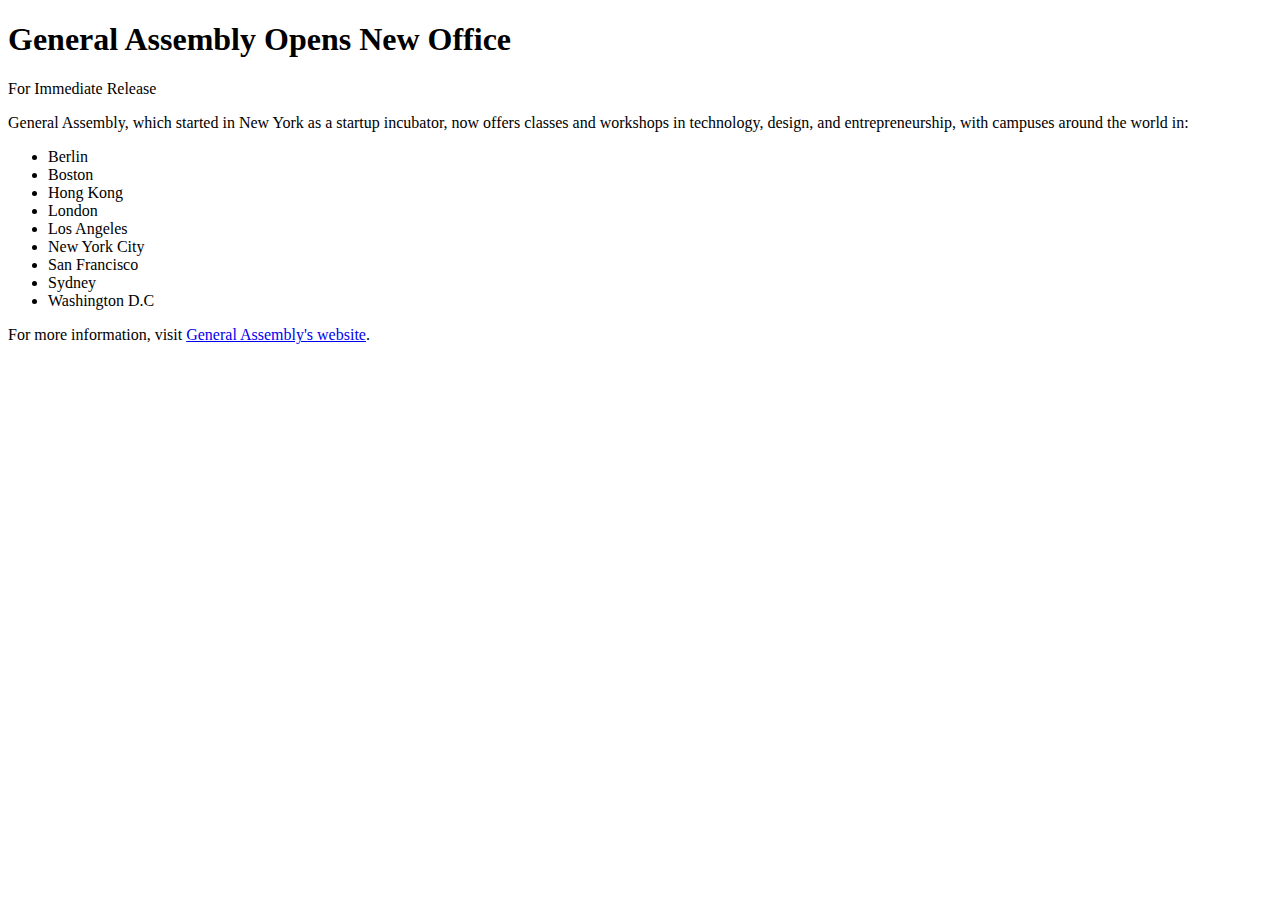
<file: week01/press_release/index.html>
<!DOCTYPE html>
<html lang="en">
<head>
  <meta charset="UTF-8">
  <title>General Assembly Opens New Office</title>
  <style>
  /* 1) Give <body> a grey background */

  /* 2) <h2> should have a black background, white text*/

  /* 3) <p> should have red text, size 14px font, and be underlined */

  /* 4) <li> should have the helvetica font */

  /* 5) <a> should be pink and not underlined */

  /* Bonus 1 - display the <li> without the bullets */

  /* Bonus 2 - display the <li> elements horizontally! */

  </style>
</head>
<body>

  <h1>General Assembly Opens New Office</h1>

  <p>For Immediate Release</p>

  <p>General Assembly, which started in New York as a startup incubator, now offers classes and workshops in technology, design, and entrepreneurship, with campuses around the world in:</p>

  <ul>
      <li>Berlin</li>
      <li>Boston</li>
      <li>Hong Kong</li>
      <li>London</li>
      <li>Los Angeles</li>
      <li>New York City</li>
      <li>San Francisco</li>
      <li>Sydney</li>
      <li>Washington D.C</li>
  </ul>

  <p>For more information, visit <a href="https://generalassemb.ly/">General Assembly's website</a>.</p>


</body>
</html>
</file>
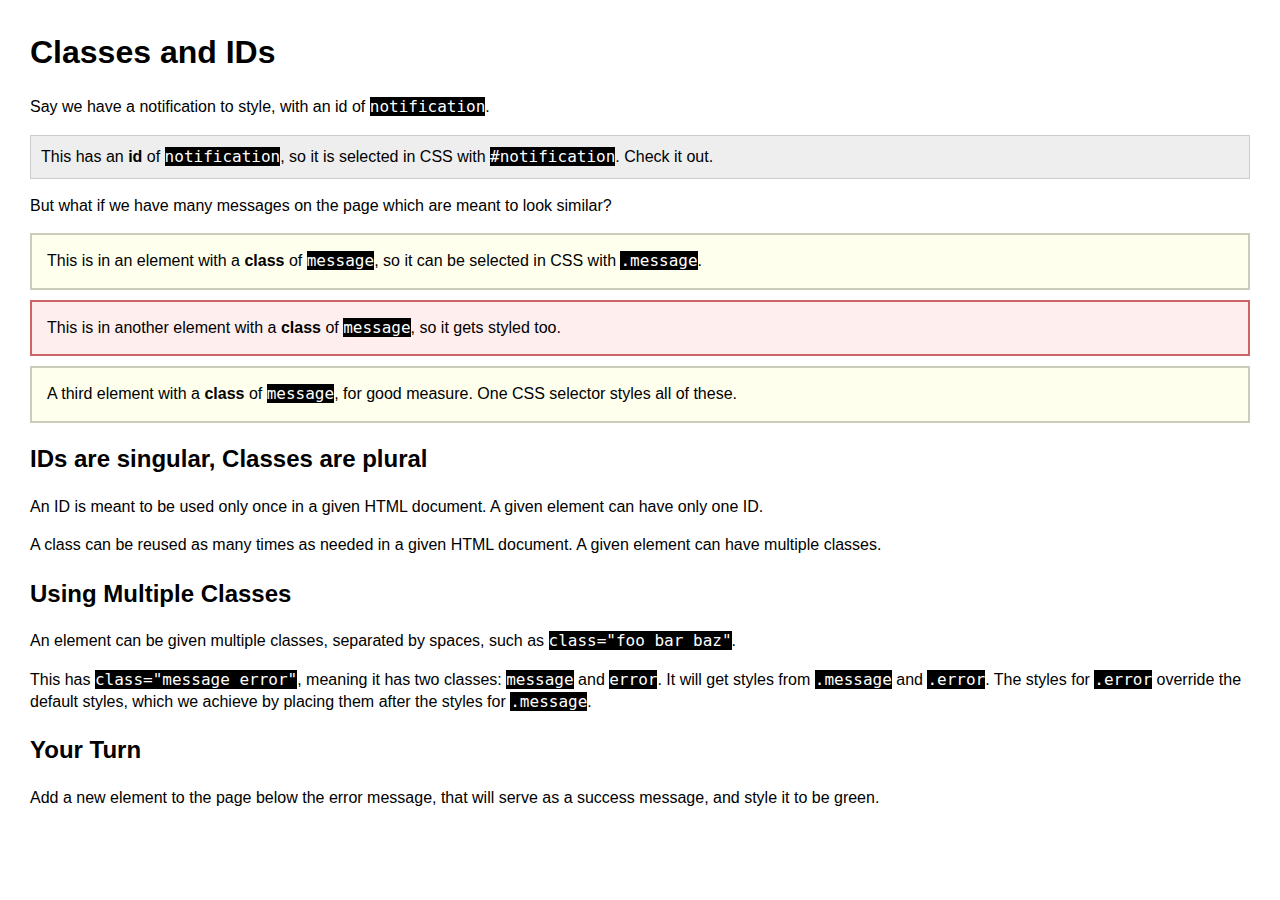
<file: week02/error_message/index.html>
<!DOCTYPE html>
<html>

<head>

  <meta charset="UTF-8">

  <title>Error Message</title>

    <link rel="stylesheet" href="css/style.css" media="screen" type="text/css" />

</head>

<body>

  <h1>Classes and IDs</h1>

<p>Say we have a notification to style, with an id of <code>notification</code>.<p>

<div id="notification">
  This has an <strong>id</strong> of <code>notification</code>, so it is selected in CSS with <code>#notification</code>. Check it out.
</div>

<p>But what if we have many messages on the page which are meant to look similar?</p>

<div class="message">
  This is in an element with a <strong>class</strong> of <code>message</code>, so it can be selected in CSS with <code>.message</code>.
</div>

<div class="message error">
  This is in another element with a <strong>class</strong> of <code>message</code>, so it gets styled too.
</div>

<div class="message">
  A third element with a <strong>class</strong> of <code>message</code>, for good measure. One CSS selector styles all of these.
</div>

<h2>IDs are singular, Classes are plural</h2>

<p>An ID is meant to be used only once in a given HTML document. A given element can have only one ID.</p>

<p>A class can be reused as many times as needed in a given HTML document. A given element can have multiple classes.</p>

<h2>Using Multiple Classes</h2>

<p>An element can be given multiple classes, separated by spaces, such as <code>class="foo bar baz"</code>.</p>

<div>
  This has <code>class="message error"</code>, meaning it has two classes: <code>message</code> and <code>error</code>. It will get styles from <code>.message</code> and <code>.error</code>. The styles for <code>.error</code> override the default styles, which we achieve by placing them after the styles for <code>.message</code>.
</div>

<h2>Your Turn</h2>

<p>Add a new element to the page below the error message, that will serve as a success message, and style it to be green.</p>

</body>

</html>
</file>
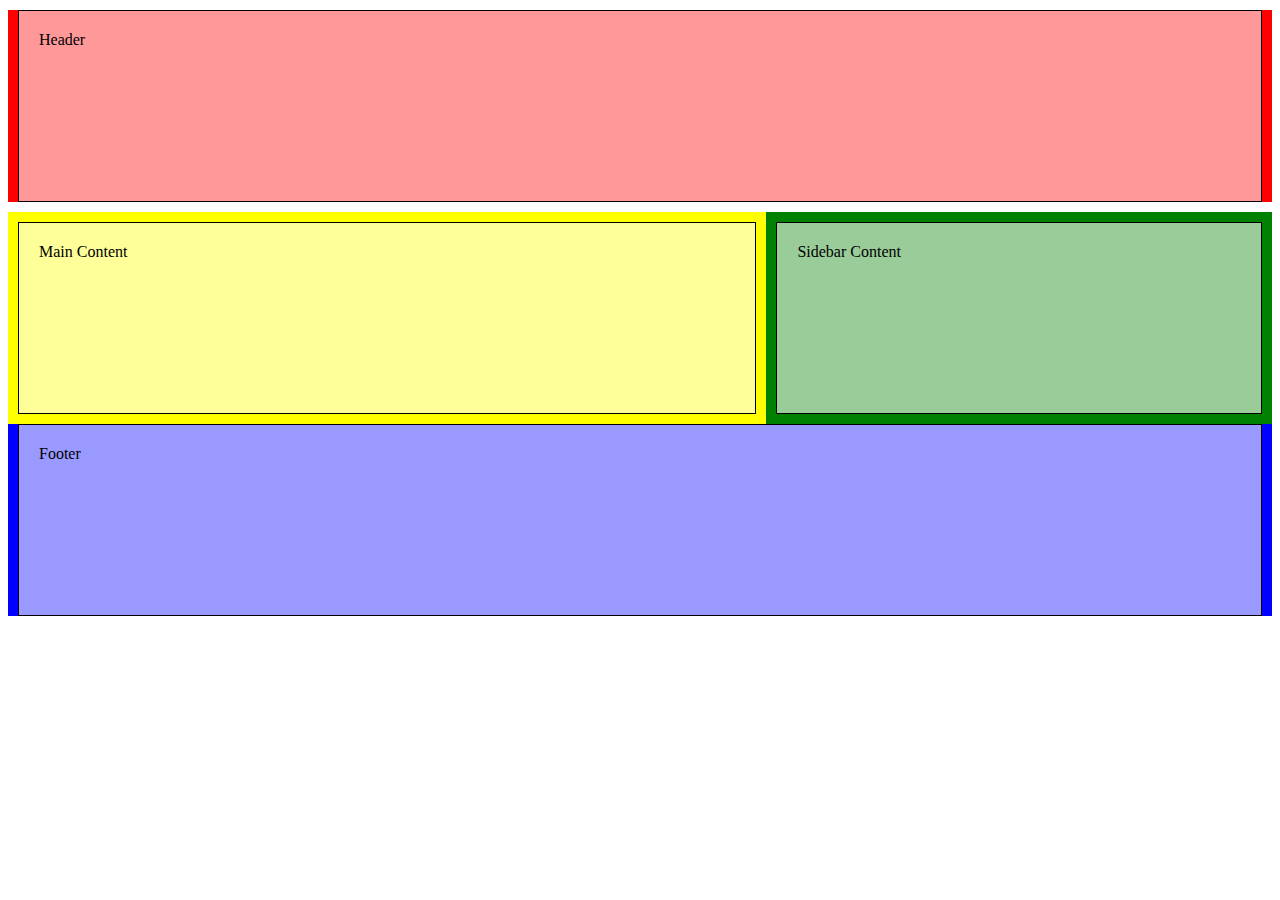
<file: week02/floating_sections/index.html>
<!DOCTYPE html>
<html>

<head>

  <meta charset="UTF-8">

  <title>layouts_page_1</title>

  <link rel="stylesheet" href="css/style.css" media="screen" type="text/css"/>

</head>

<body>

<header class="pageHeader">
  <div class="placeholder">
    Header
  </div>
</header>

<section class="main">
  <div class="placeholder">
    Main Content
  </div>
</section>

<aside class="sideBar">
  <div class="placeholder">
    Sidebar Content
  </div>
</aside>

<footer class="pageFooter">
  <div class="placeholder">
    Footer
  </div>
</footer>

</body>

</html>
</file>
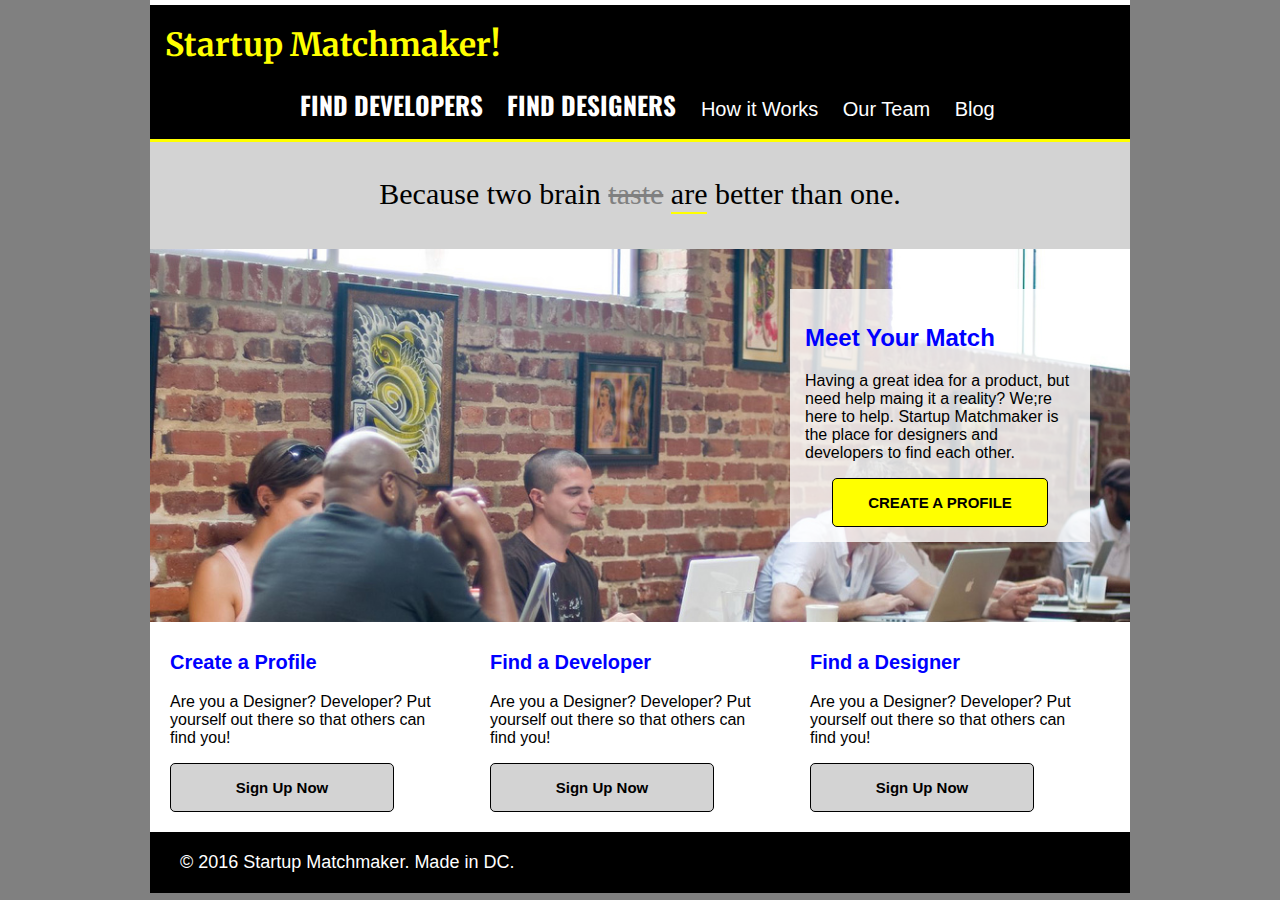
<file: week04/starter_code/index.html>
<!DOCTYPE html>
<html lang="en">
<head>
	<meta charset="UTF-8">
	<title>Starup Matchmaker</title>
	<link rel="stylesheet" href="normalize.css">
	<link href="http://fonts.googleapis.com/css?family=Oswald:400,700" rel="stylesheet" type="text/css">
	<link href="http://fonts.googleapis.com/css?family=Merriweather:400,700,700italic,400italic" rel="stylesheet" type="text/css">
	<link href="http://fonts.googleapis.com/css?family=Source+Sans+Pro:400,700,400italic,700italic" rel="stylesheet" type="text/css">
	<link rel="stylesheet" href="style.css">
</head>
<body>
	<div class="wrapper">
		<div class="container">
			<header>
				<div class="logo">
					<h1>Startup Matchmaker!</h1>
				</div>
				<div class="head_nav">
					<ul>
						<li><a class="what"href="#"><strong>Find Developers</strong></a></li>
						<li><a class="what"href="#"><strong>Find Designers</strong></a></li>
						<li><a href="#" class="nav_child">How it Works</a></li>
						<li><a href="#" class="nav_child">Our Team</a></li>
						<li><a href="#" class="nav_child">Blog</a></li>
					</ul>
				</div>
		</header>
	</div>
	<div class="container">
		<div class="tagline">
			<p>Because two brain <del>taste</del> <ins>are</ins> better than one.</p>
		</div>
	</div>

	<div class="main">
		<div class="container">
			<div class="section_top clearfix">
				<div class="profile">
					<h2>Meet Your Match</h2>
					<p>Having a great idea for a product, but need help maing it a reality? We;re here to help. Startup Matchmaker is the place for designers and developers to find each other.</p>
					<div class="button button-cta">
					 	<a href="#">CREATE A PROFILE</a>
					</div>
				</div>
			</div>
		</div>
		<div class="article clearfix">
			<div class="container">
				<div class="featureArticle">
					<h3><a href="#">Create a Profile</a></h3>
					<p>Are you a Designer? Developer? Put yourself out there so that others can find you!</p>
					<div class="button">
						<a href="#" class="button">Sign Up Now</a>
					</div>
				</div>
				<div class="featureArticle">
					<h3><a href="#">Find a Developer</a></h3>
					<p>Are you a Designer? Developer? Put yourself out there so that others can 	find you!</p>
					<div class="button">
						<a href="#" class="button">Sign Up Now</a>
					</div>
				</div>
				<div class="featureArticle">
					<h3><a href="#">Find a Designer</a></h3>
					<p>Are you a Designer? Developer? Put yourself out there so that others can find you!</p>
					<div class="button">
						<a href="#" class="button">Sign Up Now</a>
					</div>
				</div>
			</div>
		</div>

	</div>
	<footer>
		<div class="container">
			<div class="footCopy">
			<p class="copyStats">&copy 2016 Startup Matchmaker. Made in DC.</p>
			</div>
		</div>
	</footer>
</body>
</html>
</file>
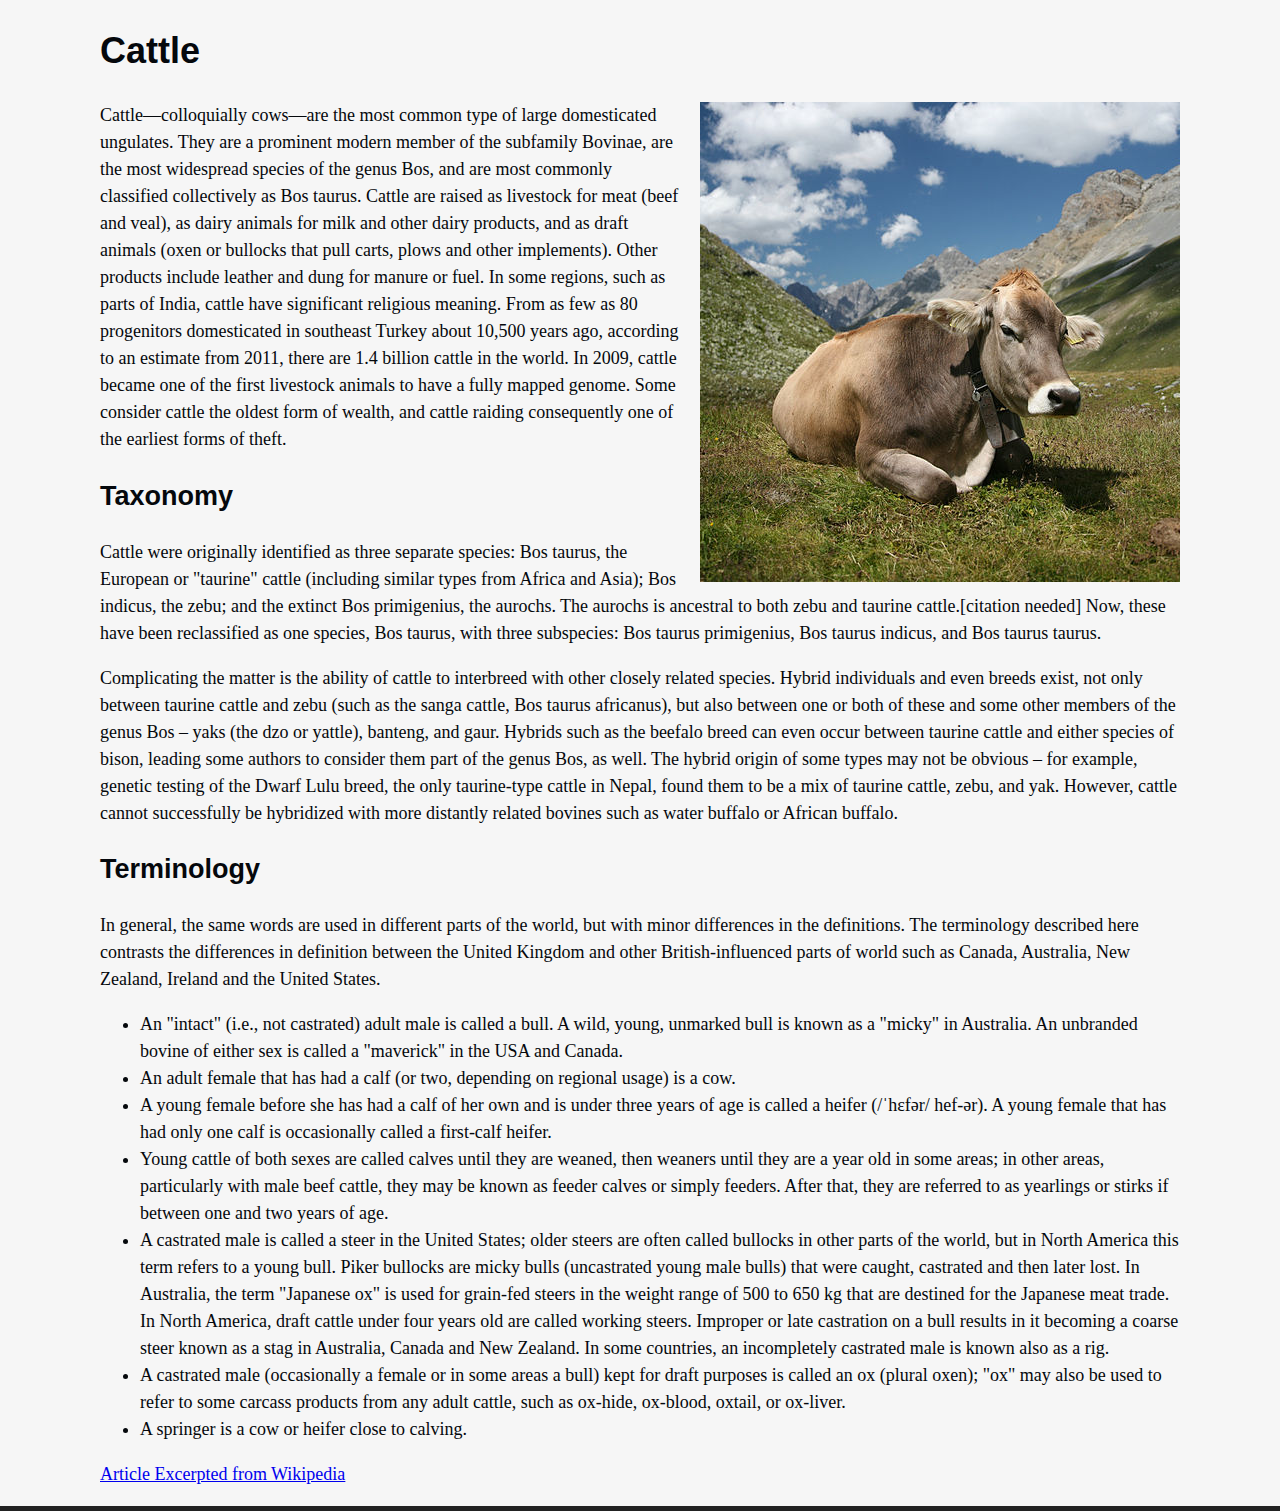
<file: week01/01_bovine/solution/index.html>
<!doctype html>
<html lang="en">

<head>
    <meta charset="utf-8">

    <title>FEWD</title>

    <meta name="viewport" content="width=device-width, initial-scale=1.0, maximum-scale=1.0, user-scalable=no">

    <link rel="stylesheet" href="css/style.css">

</head>
<body>
<article>
<h1>Cattle</h1>

    <img src="images/CH_cow_2_cropped.jpg" alt="Cow" />

<p>Cattle—colloquially cows—are the most common type of large domesticated ungulates. They are a prominent modern member of the subfamily Bovinae, are the most widespread species of the genus Bos, and are most commonly classified collectively as Bos taurus. Cattle are raised as livestock for meat (beef and veal), as dairy animals for milk and other dairy products, and as draft animals (oxen or bullocks that pull carts, plows and other implements). Other products include leather and dung for manure or fuel. In some regions, such as parts of India, cattle have significant religious meaning. From as few as 80 progenitors domesticated in southeast Turkey about 10,500 years ago, according to an estimate from 2011, there are 1.4 billion cattle in the world. In 2009, cattle became one of the first livestock animals to have a fully mapped genome. Some consider cattle the oldest form of wealth, and cattle raiding consequently one of the earliest forms of theft.</p>

<h2>Taxonomy</h2>

<p>Cattle were originally identified as three separate species: Bos taurus, the European or "taurine" cattle (including similar types from Africa and Asia); Bos indicus, the zebu; and the extinct Bos primigenius, the aurochs. The aurochs is ancestral to both zebu and taurine cattle.[citation needed] Now, these have been reclassified as one species, Bos taurus, with three subspecies: Bos taurus primigenius, Bos taurus indicus, and Bos taurus taurus.</p>

<p>Complicating the matter is the ability of cattle to interbreed with other closely related species. Hybrid individuals and even breeds exist, not only between taurine cattle and zebu (such as the sanga cattle, Bos taurus africanus), but also between one or both of these and some other members of the genus Bos – yaks (the dzo or yattle), banteng, and gaur. Hybrids such as the beefalo breed can even occur between taurine cattle and either species of bison, leading some authors to consider them part of the genus Bos, as well. The hybrid origin of some types may not be obvious – for example, genetic testing of the Dwarf Lulu breed, the only taurine-type cattle in Nepal, found them to be a mix of taurine cattle, zebu, and yak. However, cattle cannot successfully be hybridized with more distantly related bovines such as water buffalo or African buffalo.</p>

<h2>Terminology</h2>

<p>In general, the same words are used in different parts of the world, but with minor differences in the definitions. The terminology described here contrasts the differences in definition between the United Kingdom and other British-influenced parts of world such as Canada, Australia, New Zealand, Ireland and the United States.</p>

<ul>
    <li>An "intact" (i.e., not castrated) adult male is called a bull. A wild, young, unmarked bull is known as a "micky" in Australia. An unbranded bovine of either sex is called a "maverick" in the USA and Canada.</li>
    <li>An adult female that has had a calf (or two, depending on regional usage) is a cow.</li>
    <li>A young female before she has had a calf of her own and is under three years of age is called a heifer (/ˈhɛfər/ hef-ər). A young female that has had only one calf is occasionally called a first-calf heifer.</li>
    <li>Young cattle of both sexes are called calves until they are weaned, then weaners until they are a year old in some areas; in other areas, particularly with male beef cattle, they may be known as feeder calves or simply feeders. After that, they are referred to as yearlings or stirks if between one and two years of age.</li>

<li>A castrated male is called a steer in the United States; older steers are often called bullocks in other parts of the world, but in North America this term refers to a young bull. Piker bullocks are micky bulls (uncastrated young male bulls) that were caught, castrated and then later lost. In Australia, the term "Japanese ox" is used for grain-fed steers in the weight range of 500 to 650 kg that are destined for the Japanese meat trade. In North America, draft cattle under four years old are called working steers. Improper or late castration on a bull results in it becoming a coarse steer known as a stag in Australia, Canada and New Zealand. In some countries, an incompletely castrated male is known also as a rig.</li>
    <li>A castrated male (occasionally a female or in some areas a bull) kept for draft purposes is called an ox (plural oxen); "ox" may also be used to refer to some carcass products from any adult cattle, such as ox-hide, ox-blood, oxtail, or ox-liver.</li>
    <li>A springer is a cow or heifer close to calving.</li>
</ul>

    <p><a href="https://en.wikipedia.org/wiki/Cattle/" target="_blank">Article Excerpted from Wikipedia</a></p>

</article>

</body>
</html>
</file>
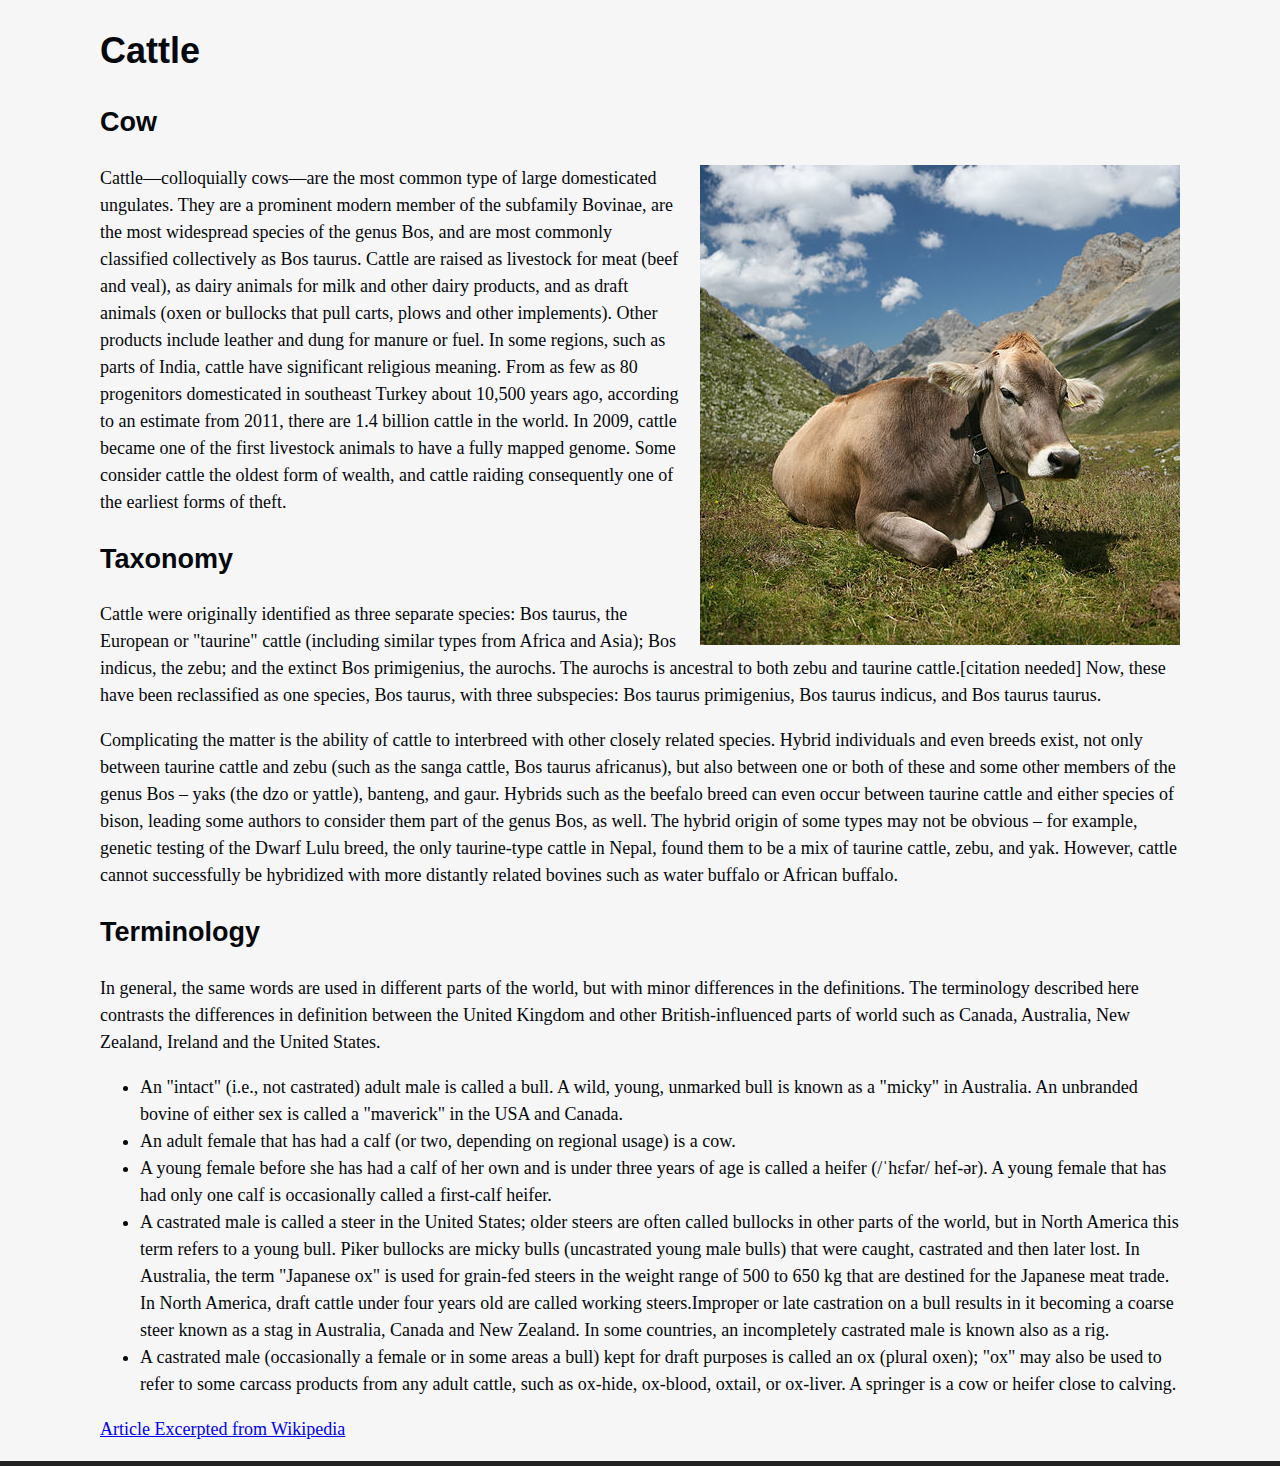
<file: week01/01_bovine/starter_code/index.html>
<!doctype html>
<html lang="en">
<head>
    <meta charset="utf-8">

    <title>Cattle</title>

    <meta name="viewport" content="width=device-width, initial-scale=1.0, maximum-scale=1.0, user-scalable=no">

    <link rel="stylesheet" href="css/style.css">

</head>
<body>

    <article>

	<h1>Cattle</h1>

<h2>Cow</h2>

<img src="images/CH_cow_2_cropped.jpg" alt="Cow"/>

<p>Cattle—colloquially cows—are the most common type of large domesticated ungulates. They are a prominent modern member of the subfamily Bovinae, are the most widespread species of the genus Bos, and are most commonly classified collectively as Bos taurus. Cattle are raised as livestock for meat (beef and veal), as dairy animals for milk and other dairy products, and as draft animals (oxen or bullocks that pull carts, plows and other implements). Other products include leather and dung for manure or fuel. In some regions, such as parts of India, cattle have significant religious meaning. From as few as 80 progenitors domesticated in southeast Turkey about 10,500 years ago, according to an estimate from 2011, there are 1.4 billion cattle in the world. In 2009, cattle became one of the first livestock animals to have a fully mapped genome. Some consider cattle the oldest form of wealth, and cattle raiding consequently one of the earliest forms of theft.</p>

<h2>Taxonomy</h2>

<p>Cattle were originally identified as three separate species: Bos taurus, the European or "taurine" cattle (including similar types from Africa and Asia); Bos indicus, the zebu; and the extinct Bos primigenius, the aurochs. The aurochs is ancestral to both zebu and taurine cattle.[citation needed] Now, these have been reclassified as one species, Bos taurus, with three subspecies: Bos taurus primigenius, Bos taurus indicus, and Bos taurus taurus.</p>

<p>Complicating the matter is the ability of cattle to interbreed with other closely related species. Hybrid individuals and even breeds exist, not only between taurine cattle and zebu (such as the sanga cattle, Bos taurus africanus), but also between one or both of these and some other members of the genus Bos – yaks (the dzo or yattle), banteng, and gaur. Hybrids such as the beefalo breed can even occur between taurine cattle and either species of bison, leading some authors to consider them part of the genus Bos, as well. The hybrid origin of some types may not be obvious – for example, genetic testing of the Dwarf Lulu breed, the only taurine-type cattle in Nepal, found them to be a mix of taurine cattle, zebu, and yak. However, cattle cannot successfully be hybridized with more distantly related bovines such as water buffalo or African buffalo.</p>

<h2>Terminology</h2>

<p>In general, the same words are used in different parts of the world, but with minor differences in the definitions. The terminology described here contrasts the differences in definition between the United Kingdom and other British-influenced parts of world such as Canada, Australia, New Zealand, Ireland and the United States.</p>
<ul>
<li>An "intact" (i.e., not castrated) adult male is called a bull. A wild, young, unmarked bull is known as a "micky" in Australia. An unbranded bovine of either sex is called a "maverick" in the USA and Canada.</li>
<li>An adult female that has had a calf (or two, depending on regional usage) is a cow.</li>
<li>A young female before she has had a calf of her own and is under three years of age is called a heifer (/ˈhɛfər/ hef-ər). A young female that has had only one calf is occasionally called a first-calf heifer.</li>
<li>A castrated male is called a steer in the United States; older steers are often called bullocks in other parts of the world, but in North America this term refers to a young bull. Piker bullocks are micky bulls (uncastrated young male bulls) that were caught, castrated and then later lost. In Australia, the term "Japanese ox" is used for grain-fed steers in the weight range of 500 to 650 kg that are destined for the Japanese meat trade. In North America, draft cattle under four years old are called working steers.Improper or late castration on a bull results in it becoming a coarse steer known as a stag in Australia, Canada and New Zealand. In some countries, an incompletely castrated male is known also as a rig.</li>
<li>A castrated male (occasionally a female or in some areas a bull) kept for draft purposes is called an ox (plural oxen); "ox" may also be used to refer to some carcass products from any adult cattle, such as ox-hide, ox-blood, oxtail, or ox-liver.
A springer is a cow or heifer close to calving.</li>
</ul>

<p><a href="https://en.wikipedia.org/wiki/Cattle/">Article Excerpted from Wikipedia</a></p>

    </article>

</body>
</html>
</file>
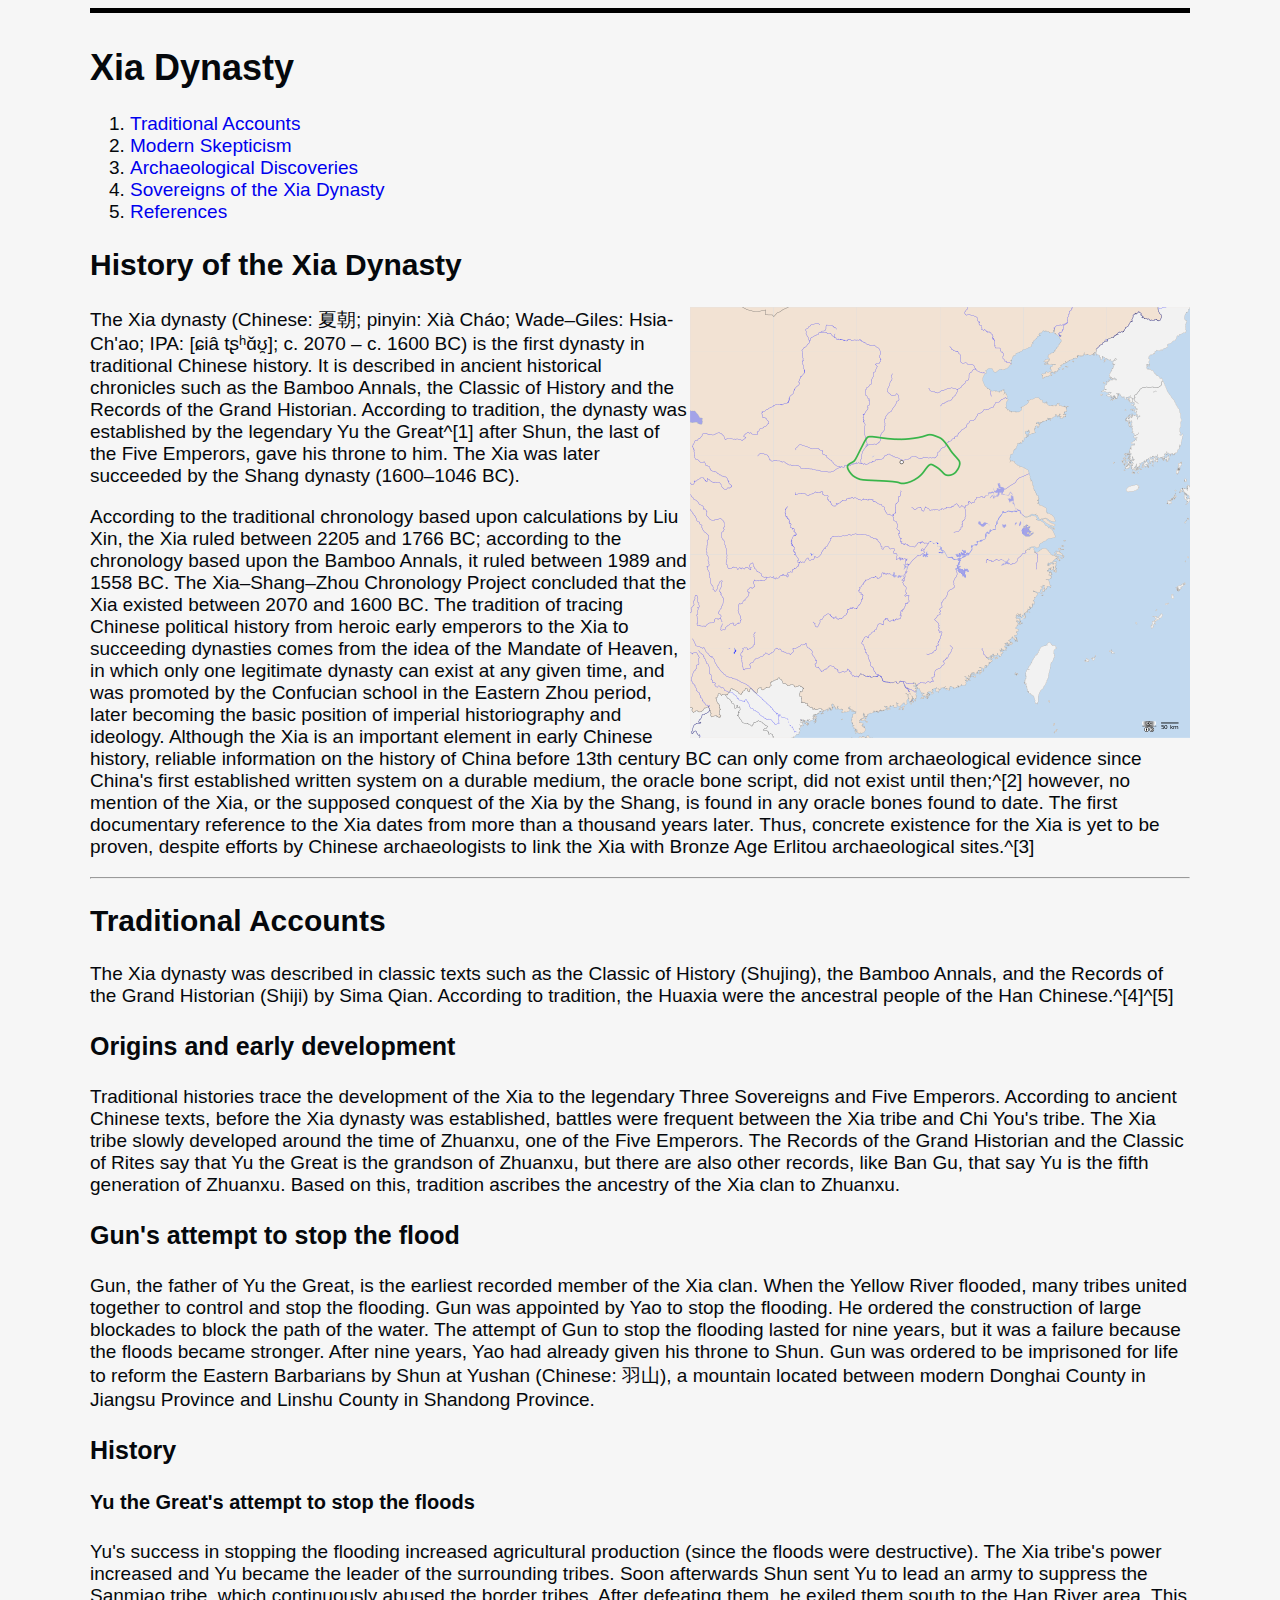
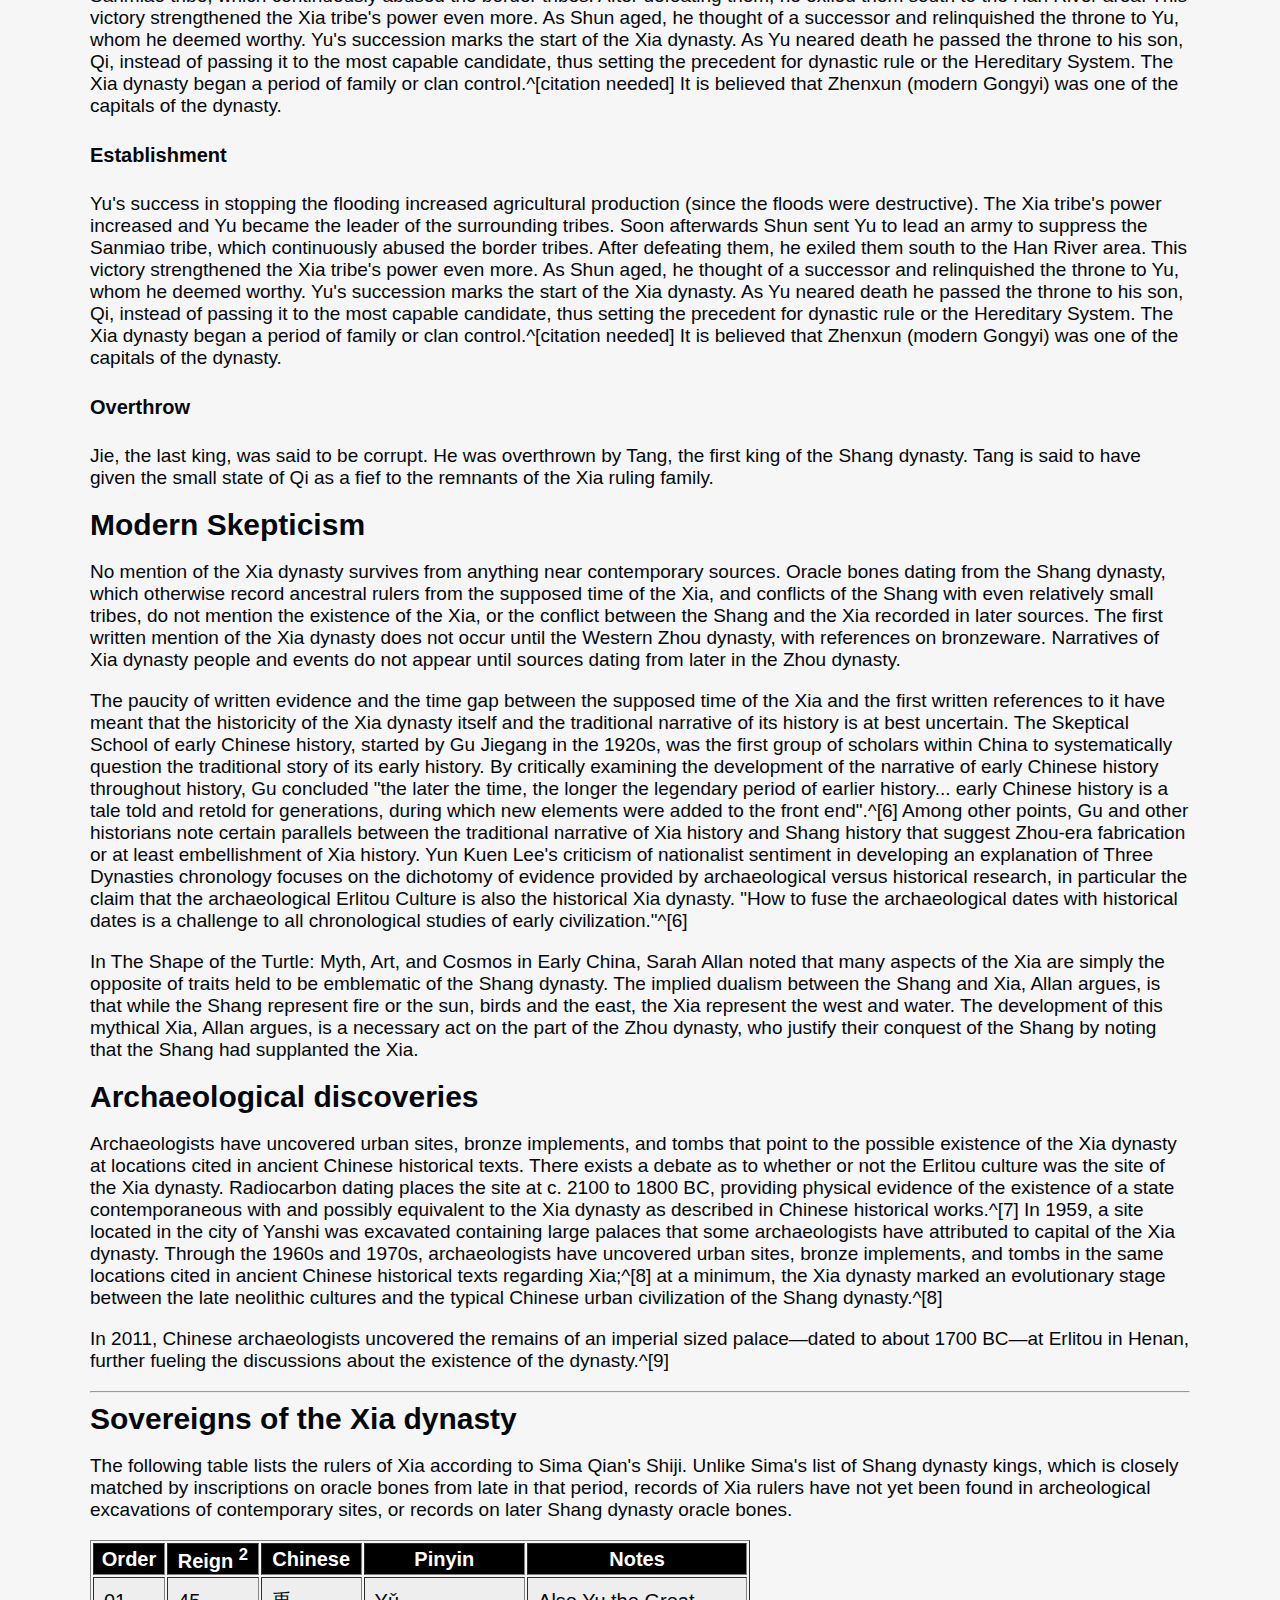
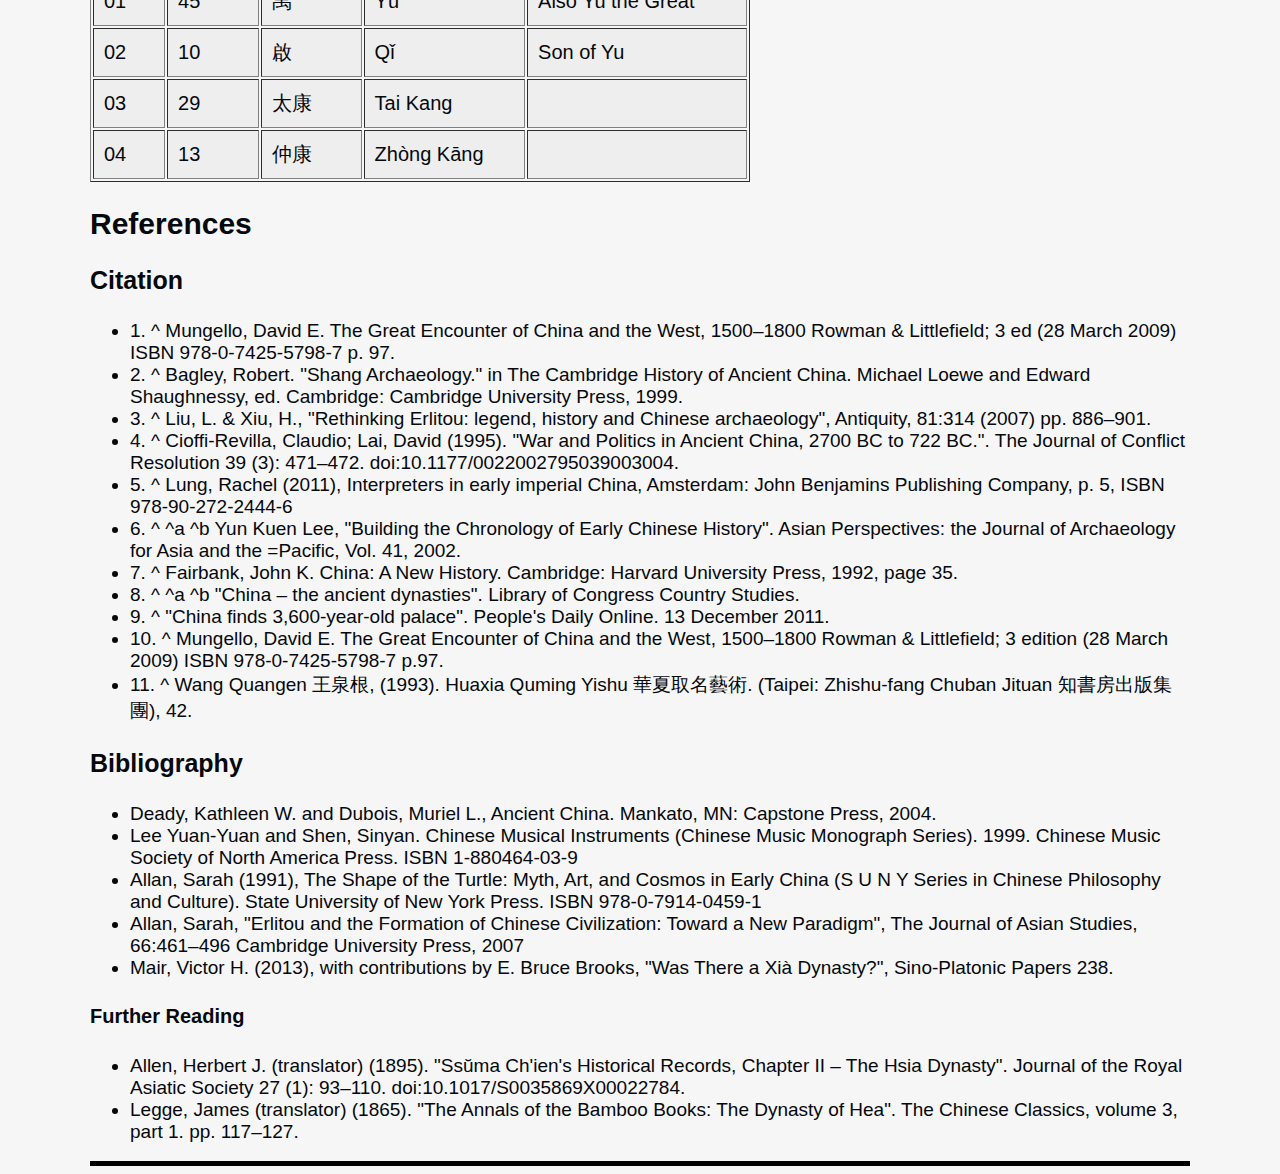
<file: week01/homework/starter_code/index.html>
<!DOCTYPE html>
<html lang="en">
<head>
	<meta charset="UTF-8">
	<title>Xia Dynasty</title>
	<link rel="stylesheet" type="text/css" href="stylesheet.css">
</head>
<body>
	<header>
	<h1>Xia Dynasty</h1>
		<nav>
		<ol>
			<li><a href="#accounts">Traditional Accounts</a></li>
			<li><a href="#modern">Modern Skepticism</a></li>
			<li><a href="#discovery">Archaeological Discoveries</a></li>
			<li><a href="#dynasty">Sovereigns of the Xia Dynasty</a></li>
			<li><a href="#references">References</a></li>
		</ol>
		</nav>
	</header>
	<div class="article">
	<h2>History of the Xia Dynasty</h2>
	<p>
	<img src="xia_dynasty.png" alt="Xia Dynasty"/>
	The Xia dynasty (Chinese: 夏朝; pinyin: Xià Cháo; Wade–Giles: Hsia-Ch'ao; IPA: [ɕiâ tʂʰɑ̌ʊ̯]; c. 2070 – c. 1600 BC) is the first dynasty in traditional Chinese history. It is described in ancient historical chronicles such as the Bamboo Annals, the Classic of History and the Records of the Grand Historian. According to tradition, the dynasty was established by the legendary Yu the Great^[1] after Shun, the last of the Five Emperors, gave his throne to him. The Xia was later succeeded by the Shang dynasty (1600–1046 BC).</p>
	<p>According to the traditional chronology based upon calculations by Liu Xin, the Xia ruled between 2205 and 1766 BC; according to the chronology based upon the Bamboo Annals, it ruled between 1989 and 1558 BC. The Xia–Shang–Zhou Chronology Project concluded that the Xia existed between 2070 and 1600 BC. The tradition of tracing Chinese political history from heroic early emperors to the Xia to succeeding dynasties comes from the idea of the Mandate of Heaven, in which only one legitimate dynasty can exist at any given time, and was promoted by the Confucian school in the Eastern Zhou period, later becoming the basic position of imperial historiography and ideology. Although the Xia is an important element in early Chinese history, reliable information on the history of China before 13th century BC can only come from archaeological evidence since China's first established written system on a durable medium, the oracle bone script, did not exist until then;^[2] however, no mention of the Xia, or the supposed conquest of the Xia by the Shang, is found in any oracle bones found to date. The first documentary reference to the Xia dates from more than a thousand years later. Thus, concrete existence for the Xia is yet to be proven, despite efforts by Chinese archaeologists to link the Xia with Bronze Age Erlitou archaeological sites.^[3]</p>
	<hr>
	<h2 id="accounts">Traditional Accounts</h2>
	<p>The Xia dynasty was described in classic texts such as the Classic of History (Shujing), the Bamboo Annals, and the Records of the Grand Historian (Shiji) by Sima Qian. According to tradition, the Huaxia were the ancestral people of the Han Chinese.^[4]^[5]</p>

	<h3>Origins and early development</h3>
	<p>Traditional histories trace the development of the Xia to the legendary Three Sovereigns and Five Emperors. According to ancient Chinese texts, before the Xia dynasty was established, battles were frequent between the Xia tribe and Chi You's tribe. The Xia tribe slowly developed around the time of Zhuanxu, one of the Five Emperors. The Records of the Grand Historian and the Classic of Rites say that Yu the Great is the grandson of Zhuanxu, but there are also other records, like Ban Gu, that say Yu is the fifth generation of Zhuanxu. Based on this, tradition ascribes the ancestry of the Xia clan to Zhuanxu.</p>

	<h3>Gun's attempt to stop the flood</h3>
	<p>Gun, the father of Yu the Great, is the earliest recorded member of the Xia clan. When the Yellow River flooded, many tribes united together to control and stop the flooding. Gun was appointed by Yao to stop the flooding. He ordered the construction of large blockades to block the path of the water. The attempt of Gun to stop the flooding lasted for nine years, but it was a failure because the floods became stronger. After nine years, Yao had already given his throne to Shun. Gun was ordered to be imprisoned for life to reform the Eastern Barbarians by Shun at Yushan (Chinese: 羽山), a mountain located between modern Donghai County in Jiangsu Province and Linshu County in Shandong Province.</p>

	<h3>History</h3>
	<h4>Yu the Great's attempt to stop the floods</h4>
	<p>Yu's success in stopping the flooding increased agricultural production (since the floods were destructive). The Xia tribe's power increased and Yu became the leader of the surrounding tribes. Soon afterwards Shun sent Yu to lead an army to suppress the Sanmiao tribe, which continuously abused the border tribes. After defeating them, he exiled them south to the Han River area. This victory strengthened the Xia tribe's power even more. As Shun aged, he thought of a successor and relinquished the throne to Yu, whom he deemed worthy. Yu's succession marks the start of the Xia dynasty. As Yu neared death he passed the throne to his son, Qi, instead of passing it to the most capable candidate, thus setting the precedent for dynastic rule or the Hereditary System. The Xia dynasty began a period of family or clan control.^[citation needed] It is believed that Zhenxun (modern Gongyi) was one of the capitals of the dynasty.</p>
	<h4>Establishment</h4>
	<p>Yu's success in stopping the flooding increased agricultural production (since the floods were destructive). The Xia tribe's power increased and Yu became the leader of the surrounding tribes. Soon afterwards Shun sent Yu to lead an army to suppress the Sanmiao tribe, which continuously abused the border tribes. After defeating them, he exiled them south to the Han River area. This victory strengthened the Xia tribe's power even more. As Shun aged, he thought of a successor and relinquished the throne to Yu, whom he deemed worthy. Yu's succession marks the start of the Xia dynasty. As Yu neared death he passed the throne to his son, Qi, instead of passing it to the most capable candidate, thus setting the precedent for dynastic rule or the Hereditary System. The Xia dynasty began a period of family or clan control.^[citation needed] It is believed that Zhenxun (modern Gongyi) was one of the capitals of the dynasty.</p>
	<h4>Overthrow</h4>
	<p>Jie, the last king, was said to be corrupt. He was overthrown by Tang, the first king of the Shang dynasty. Tang is said to have given the small state of Qi as a fief to the remnants of the Xia ruling family.</p>
	<div id="modern">Modern Skepticism</div>
	<p>No mention of the Xia dynasty survives from anything near contemporary sources. Oracle bones dating from the Shang dynasty, which otherwise record ancestral rulers from the supposed time of the Xia, and conflicts of the Shang with even relatively small tribes, do not mention the existence of the Xia, or the conflict between the Shang and the Xia recorded in later sources. The first written mention of the Xia dynasty does not occur until the Western Zhou dynasty, with references on bronzeware. Narratives of Xia dynasty people and events do not appear until sources dating from later in the Zhou dynasty.</p>
	<p>The paucity of written evidence and the time gap between the supposed time of the Xia and the first written references to it have meant that the historicity of the Xia dynasty itself and the traditional narrative of its history is at best uncertain. The Skeptical School of early Chinese history, started by Gu Jiegang in the 1920s, was the first group of scholars within China to systematically question the traditional story of its early history. By critically examining the development of the narrative of early Chinese history throughout history, Gu concluded "the later the time, the longer the legendary period of earlier history... early Chinese history is a tale told and retold for generations, during which new elements were added to the front end".^[6] Among other points, Gu and other historians note certain parallels between the traditional narrative of Xia history and Shang history that suggest Zhou-era fabrication or at least embellishment of Xia history. Yun Kuen Lee's criticism of nationalist sentiment in developing an explanation of Three Dynasties chronology focuses on the dichotomy of evidence provided by archaeological versus historical research, in particular the claim that the archaeological Erlitou Culture is also the historical Xia dynasty. "How to fuse the archaeological dates with historical dates is a challenge to all chronological studies of early civilization."^[6]</p>
	<p>In The Shape of the Turtle: Myth, Art, and Cosmos in Early China, Sarah Allan noted that many aspects of the Xia are simply the opposite of traits held to be emblematic of the Shang dynasty. The implied dualism between the Shang and Xia, Allan argues, is that while the Shang represent fire or the sun, birds and the east, the Xia represent the west and water. The development of this mythical Xia, Allan argues, is a necessary act on the part of the Zhou dynasty, who justify their conquest of the Shang by noting that the Shang had supplanted the Xia.</p>
	<div id="discovery">Archaeological discoveries</div>
	<p>Archaeologists have uncovered urban sites, bronze implements, and tombs that point to the possible existence of the Xia dynasty at locations cited in ancient Chinese historical texts. There exists a debate as to whether or not the Erlitou culture was the site of the Xia dynasty. Radiocarbon dating places the site at c. 2100 to 1800 BC, providing physical evidence of the existence of a state contemporaneous with and possibly equivalent to the Xia dynasty as described in Chinese historical works.^[7] In 1959, a site located in the city of Yanshi was excavated containing large palaces that some archaeologists have attributed to capital of the Xia dynasty. Through the 1960s and 1970s, archaeologists have uncovered urban sites, bronze implements, and tombs in the same locations cited in ancient Chinese historical texts regarding Xia;^[8] at a minimum, the Xia dynasty marked an evolutionary stage between the late neolithic cultures and the typical Chinese urban civilization of the Shang dynasty.^[8]</p>
	<p>In 2011, Chinese archaeologists uncovered the remains of an imperial sized palace—dated to about 1700 BC—at Erlitou in Henan, further fueling the discussions about the existence of the dynasty.^[9]</p>
	<hr>

	<div id="dynasty">Sovereigns of the Xia dynasty</div>
	<p>The following table lists the rulers of Xia according to Sima Qian's Shiji. Unlike Sima's list of Shang dynasty kings, which is closely matched by inscriptions on oracle bones from late in that period, records of Xia rulers have not yet been found in archeological excavations of contemporary sites, or records on later Shang dynasty oracle bones.</p>
	<table border="1" width="60%">
		<tr>
			<th>Order</th>
			<th>Reign
				<sup>2</sup>
			</th>
			<th>Chinese</th>
			<th>Pinyin</th>
			<th>Notes</th>
		</tr>
		<tr>
			<td>01</td>
			<td>45</td>
			<td>禹</td>
			<td>Yǔ</td>
			<td>Also Yu the Great</td>
		<tr>
			<td>02</td>
			<td>10</td>
			<td>啟</td>
			<td>Qǐ</td>
			<td>Son of Yu</td>
		</tr>
		<tr>
			<td>03</td>
			<td>29</td>
			<td>太康</td>
			<td>Tai Kang</td>
			<td></td>
		</tr>
		<tr>
			<td>04</td>
			<td>13</td>
			<td>仲康</td>
			<td>Zhòng Kāng</td>
			<td></td>
		</tr>
		</tr>
	</table>
	<h2 id="references">References</h2>
	<h3>Citation</h3>
		<ul>
			<li>1. ^ Mungello, David E. The Great Encounter of China and the West, 1500–1800 Rowman & Littlefield; 3 ed (28 March 2009) ISBN 978-0-7425-5798-7 p. 97.</li>
			<li>2. ^ Bagley, Robert. "Shang Archaeology." in The Cambridge History of Ancient China. Michael Loewe and Edward Shaughnessy, ed. Cambridge: Cambridge University Press, 1999.</li>
			<li>3. ^ Liu, L. & Xiu, H., "Rethinking Erlitou: legend, history and Chinese archaeology", Antiquity, 81:314 (2007) pp. 886–901.</li>
			<li>4. ^ Cioffi-Revilla, Claudio; Lai, David (1995). "War and Politics in Ancient China, 2700 BC to 722 BC.". The Journal of Conflict Resolution 39 (3): 471–472. doi:10.1177/0022002795039003004.</li>
			<li>5. ^ Lung, Rachel (2011), Interpreters in early imperial China, Amsterdam: John Benjamins Publishing Company, p. 5, ISBN 978-90-272-2444-6</li>
			<li>6. ^ ^a ^b Yun Kuen Lee, "Building the Chronology of Early Chinese History". Asian Perspectives: the Journal of Archaeology for Asia and the =Pacific, Vol. 41, 2002.</li>
			<li>7. ^ Fairbank, John K. China: A New History. Cambridge: Harvard University Press, 1992, page 35.</li>
			<li>8. ^ ^a ^b "China – the ancient dynasties". Library of Congress Country Studies.</li>
			<li>9. ^ "China finds 3,600-year-old palace". People's Daily Online. 13 December 2011.</li>
			<li>10. ^ Mungello, David E. The Great Encounter of China and the West, 1500–1800 Rowman & Littlefield; 3 edition (28 March 2009) ISBN 978-0-7425-5798-7 p.97.</li>
			<li>11. ^ Wang Quangen 王泉根, (1993). Huaxia Quming Yishu 華夏取名藝術. (Taipei: Zhishu-fang Chuban Jituan 知書房出版集團), 42.</li>
		</ul>
		<h3>Bibliography</h3>
			<ul>
				<li>Deady, Kathleen W. and Dubois, Muriel L., Ancient China. Mankato, MN: Capstone Press, 2004.</li>
				<li>Lee Yuan-Yuan and Shen, Sinyan. Chinese Musical Instruments (Chinese Music Monograph Series). 1999. Chinese Music Society of North America Press. ISBN 1-880464-03-9</li>
				<li>Allan, Sarah (1991), The Shape of the Turtle: Myth, Art, and Cosmos in Early China (S U N Y Series in Chinese Philosophy and Culture). State University of New York Press. ISBN 978-0-7914-0459-1</li>
				<li>Allan, Sarah, "Erlitou and the Formation of Chinese Civilization: Toward a New Paradigm", The Journal of Asian Studies, 66:461–496 Cambridge University Press, 2007</li>
				<li>Mair, Victor H. (2013), with contributions by E. Bruce Brooks, "Was There a Xià Dynasty?", Sino-Platonic Papers 238.</li>
			</ul>
			<h4>Further Reading</h4>
			<ul>
				<li>Allen, Herbert J. (translator) (1895). "Ssŭma Ch'ien's Historical Records, Chapter II – The Hsia Dynasty". Journal of the Royal Asiatic Society 27 (1): 93–110. doi:10.1017/S0035869X00022784.</li>
				<li>Legge, James (translator) (1865). "The Annals of the Bamboo Books: The Dynasty of Hea". The Chinese Classics, volume 3, part 1. pp. 117–127.</li>
			</ul>

	</div>
</body>
</html>
</file>
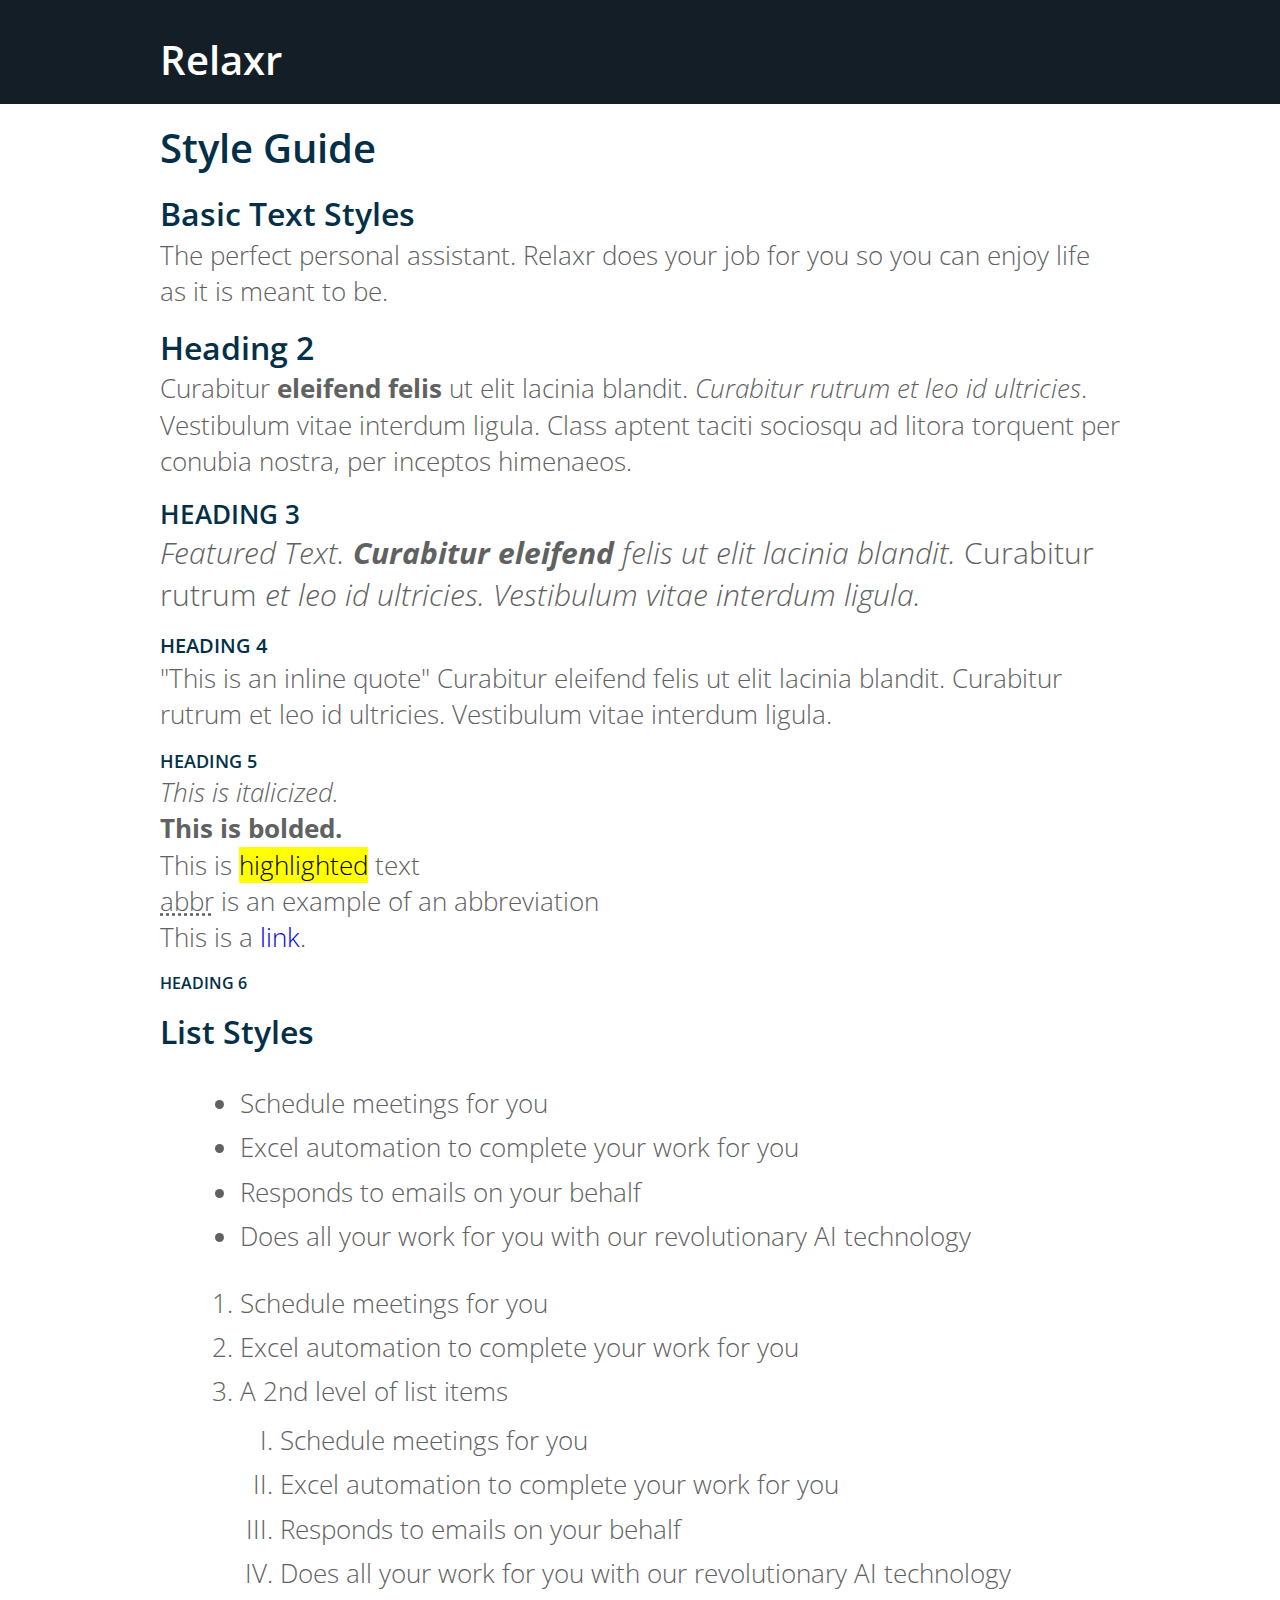
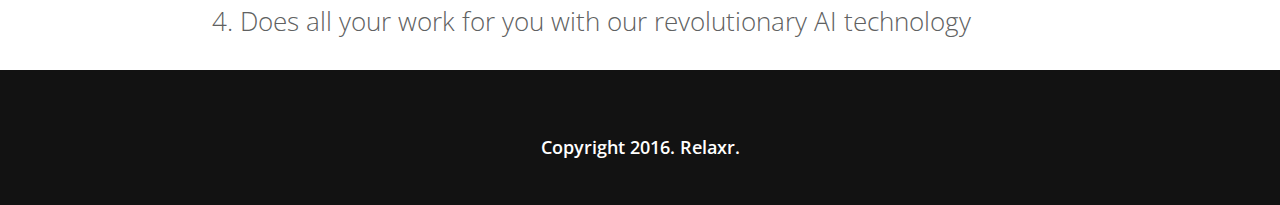
<file: week02/nested_selectors_relaxr/solution/index.html>
<!DOCTYPE html>
<html lang="en">
	<head>
    	<meta charset="utf-8">
    	<meta name="description" content="The perfect personal assistant. Relaxr does your job for you so you can enjoy life as it is meant to be.">

		<title>Relaxr Nested Selectors</title>

		<link rel="stylesheet" href="css/reset.css">

		<link href='http://fonts.googleapis.com/css?family=Open+Sans:300italic,300,600,800' rel='stylesheet' type='text/css'>

		<link rel="stylesheet" href="https://maxcdn.bootstrapcdn.com/font-awesome/4.5.0/css/font-awesome.min.css">

		<!-- external CSS link -->
		<link rel="stylesheet" href="css/style.css">

	</head>
	<body>
		<header class="pageIntro">
			<div class="outer-container">
				<h1 class="logo">Relaxr</h1>
			</div>
		</header>
		<main>
			<div class="outer-container relaxr-corestyles">
				<h1>Style Guide</h1>
				<h2>Basic Text Styles</h2>
				<p>The perfect personal assistant. Relaxr does your job for you so you can enjoy life as it is meant to be.</p>

				<h2>Heading 2</h2>
				<p>Curabitur <strong>eleifend felis</strong> ut elit lacinia blandit. <em>Curabitur rutrum et leo id ultricies</em>. Vestibulum vitae interdum ligula. Class aptent taciti sociosqu ad litora torquent per conubia nostra, per inceptos himenaeos.</p>

				<h3>Heading 3</h3>
				<p class="featuredText">Featured Text. <strong>Curabitur eleifend</strong> felis ut elit lacinia blandit. <em>Curabitur rutrum</em> et leo id ultricies. Vestibulum vitae interdum ligula.</p>

				<h4>Heading 4</h4>
				<p><q>"This is an inline quote"</q> Curabitur eleifend felis ut elit lacinia blandit. Curabitur rutrum et leo id ultricies. Vestibulum vitae interdum ligula.</p>

				<h5>Heading 5</h5>
				<p><em>This is italicized.</em><br>
					<strong>This is bolded.</strong><br>
					This is <mark>highlighted</mark> text<br>
					<abbr title="attribute">abbr</abbr> is an example of an abbreviation<br>
					This is a <a href="#">link</a>.</p>
				<h6>Heading 6</h6>

				<h2>List Styles</h2>
				<ul>
					<li>Schedule meetings for you</li>
					<li>Excel automation to complete your work for you</li>
					<li>Responds to emails on your behalf</li>
					<li>Does all your work for you with our revolutionary AI technology</li>
				</ul>
				<ol>
					<li>Schedule meetings for you</li>
					<li>Excel automation to complete your work for you</li>
					<li>A 2nd level of list items
						<ol>
							<li>Schedule meetings for you</li>
							<li>Excel automation to complete your work for you</li>
							<li>Responds to emails on your behalf</li>
							<li>Does all your work for you with our revolutionary AI technology</li>
						</ol></li>
					<li>Does all your work for you with our revolutionary AI technology</li>
				</ol>



			</div>
		</main>

		<footer class="pageFooter">
			<p class="copyright">Copyright 2016. Relaxr.</p>
		</footer>
	</body>
</html>
</file>
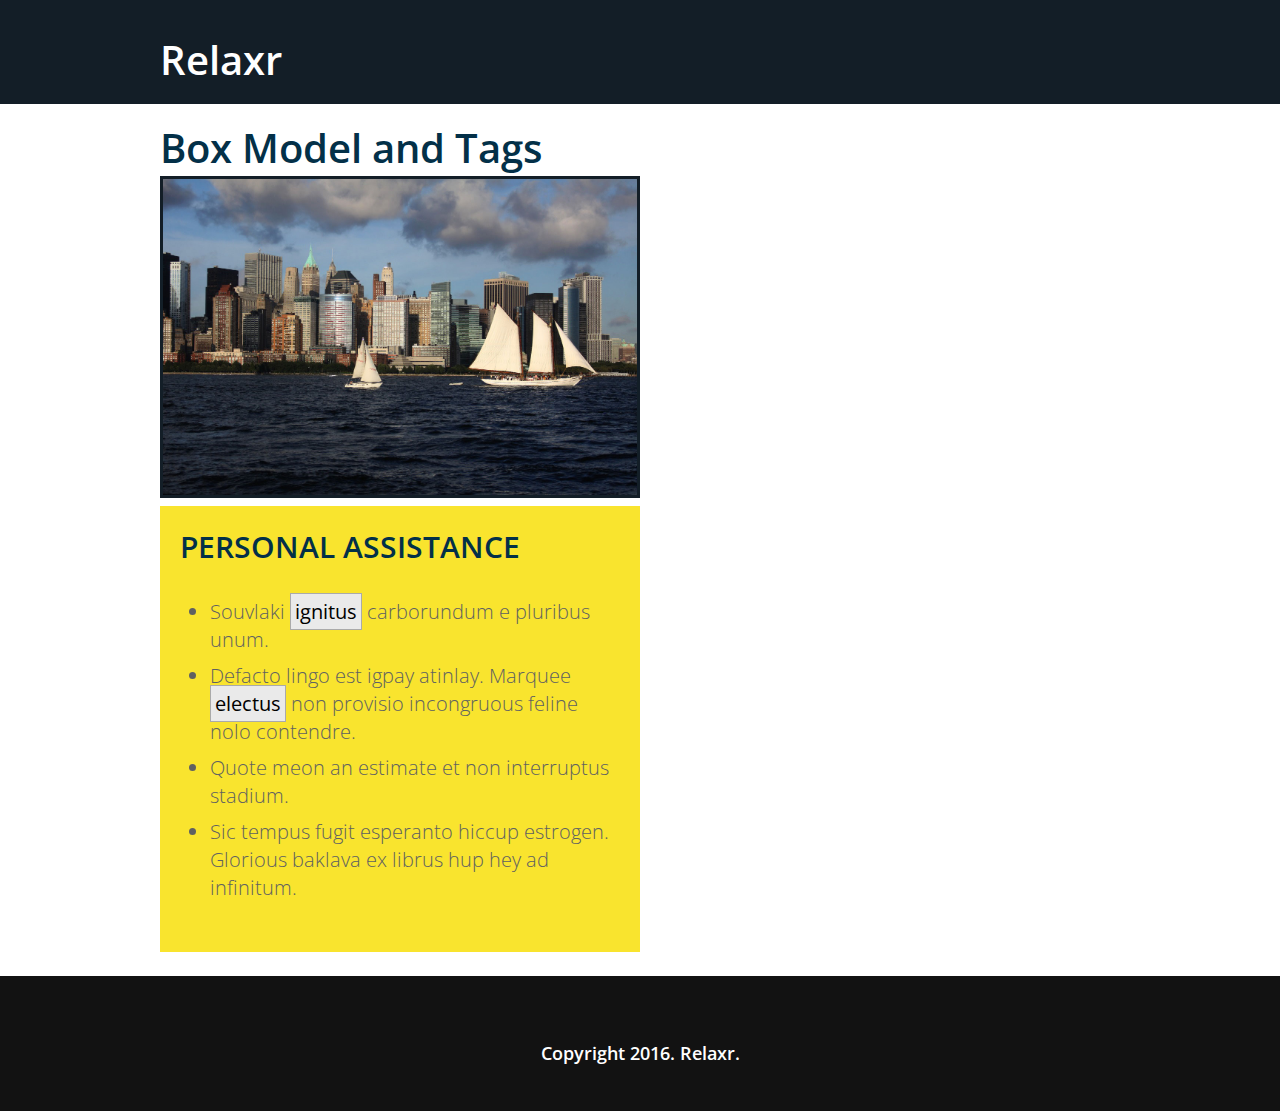
<file: week02/tags_boxes_relaxr/solution/index.html>
<!DOCTYPE html>
<html lang="en">
	<head>
    	<meta charset="utf-8">
    	<meta name="description" content="The perfect personal assistant. Relaxr does your job for you so you can enjoy life as it is meant to be.">

		<title>Relaxr Tagged Boxes</title>

		<link rel="stylesheet" href="css/reset.css">

		<link href='http://fonts.googleapis.com/css?family=Open+Sans:300italic,300,600,800' rel='stylesheet' type='text/css'>

		<link rel="stylesheet" href="https://maxcdn.bootstrapcdn.com/font-awesome/4.5.0/css/font-awesome.min.css">

		<!-- external CSS link -->
		<link rel="stylesheet" href="css/style.css">

	</head>
	<body>
		<header class="pageIntro">
			<div class="outer-container">
				<h1 class="logo">Relaxr</h1>
			</div>
		</header>
		<main>
			<div class="outer-container relaxr-corestyles">
				<h1>Box Model and Tags</h1>

				<img class="contentImage" src="images/sailboats-218512787662477CFj.jpg" alt="Sailboats" />

				<section class="featureBox">
					<h1>Personal Assistance</h1>

					<ul>
							<li>Souvlaki <strong>ignitus</strong> carborundum e pluribus unum.</li>
							<li>Defacto lingo est igpay atinlay. Marquee <strong>electus</strong> non provisio incongruous feline nolo contendre.</li>
							<li>Quote meon an estimate et non interruptus stadium.</li>
							<li>Sic tempus fugit esperanto hiccup estrogen. Glorious baklava ex librus hup hey ad infinitum.</li>
					</ul>

				</section>


			</div>
		</main>

		<footer class="pageFooter">
			<p class="copyright">Copyright 2016. Relaxr.</p>
		</footer>
	</body>
</html>
</file>
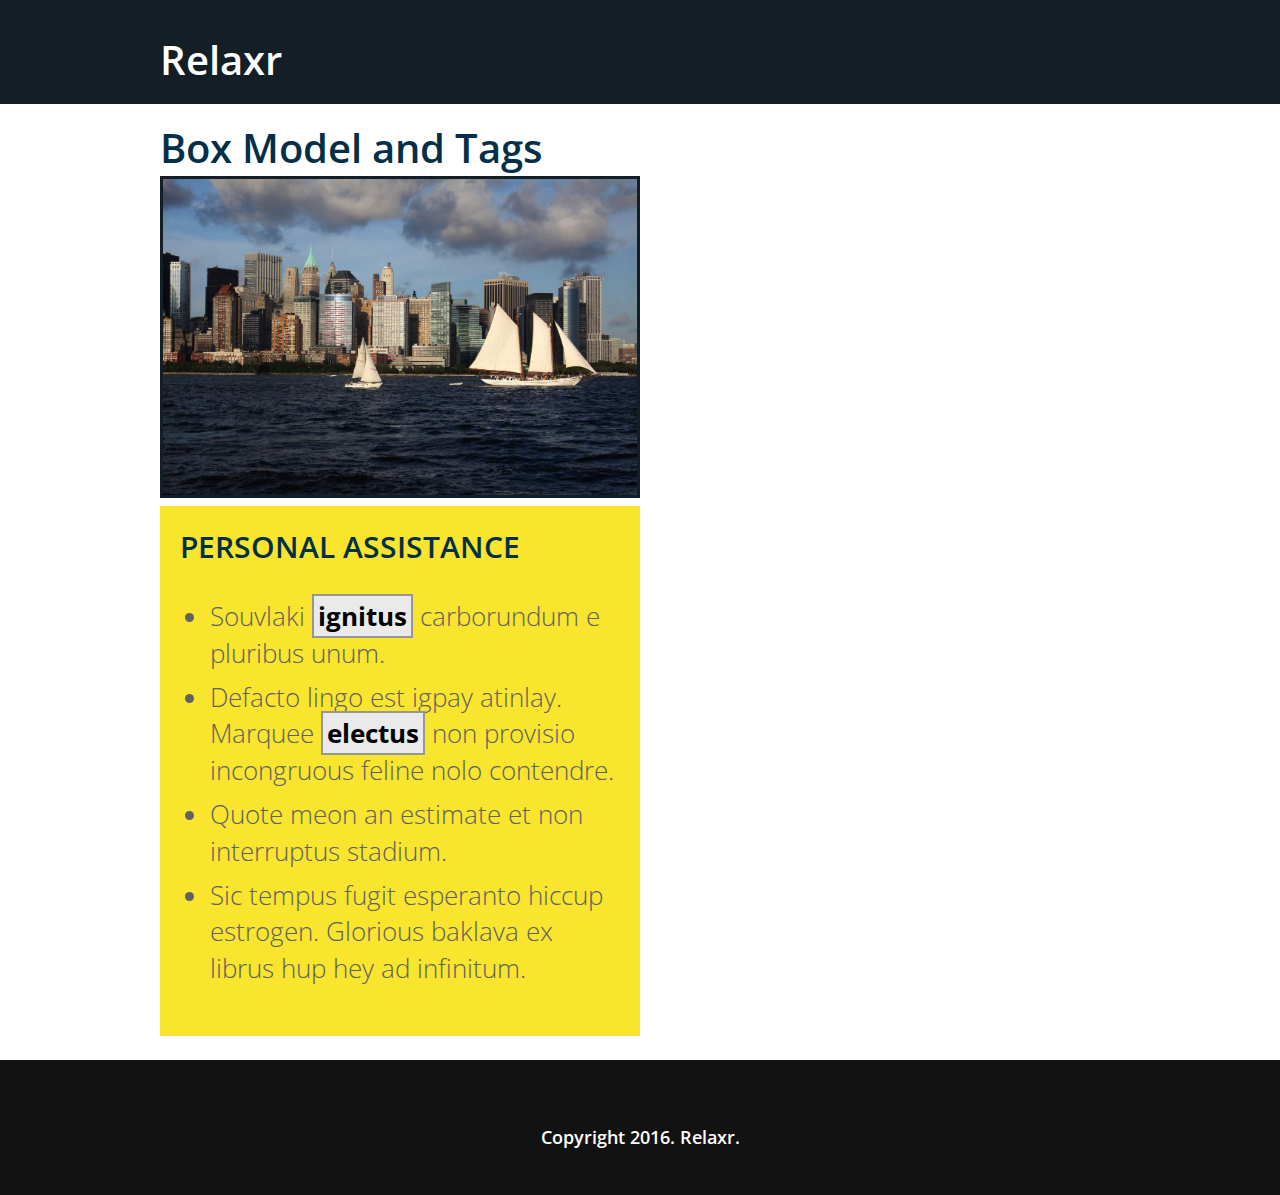
<file: week02/tags_boxes_relaxr/starter_code/index.html>
<!DOCTYPE html>
<html lang="en">
	<head>
    	<meta charset="utf-8">
    	<meta name="description" content="The perfect personal assistant. Relaxr does your job for you so you can enjoy life as it is meant to be.">

		<title>Relaxr Tagged Boxes</title>

		<link rel="stylesheet" href="css/reset.css">

		<link href='http://fonts.googleapis.com/css?family=Open+Sans:300italic,300,600,800' rel='stylesheet' type='text/css'>

		<link rel="stylesheet" href="https://maxcdn.bootstrapcdn.com/font-awesome/4.5.0/css/font-awesome.min.css">

		<!-- external CSS link -->
		<link rel="stylesheet" href="css/style.css">

	</head>
	<body>
		<header class="pageIntro">
			<div class="outer-container">
				<h1 class="logo">Relaxr</h1>
			</div>
		</header>
		<main>
			<div class="outer-container relaxr-corestyles">
				<h1>Box Model and Tags</h1>

				<img class="contentImage" src="images/sailboats-218512787662477CFj.jpg" alt="Sailboats" />

				<section class="featureBox">
					<h1>Personal Assistance</h1>

					<ul>
						<li>Souvlaki <strong>ignitus</strong> carborundum e pluribus unum.</li>
						<li>Defacto lingo est igpay atinlay. Marquee <strong>electus</strong> non provisio incongruous feline nolo contendre.</li>
							<li>Quote meon an estimate et non interruptus stadium.</li>
							<li>Sic tempus fugit esperanto hiccup estrogen. Glorious baklava ex librus hup hey ad infinitum.</li>
					</ul>

				</section>


			</div>
		</main>

		<footer class="pageFooter">
			<p class="copyright">Copyright 2016. Relaxr.</p>
		</footer>
	</body>
</html>
</file>
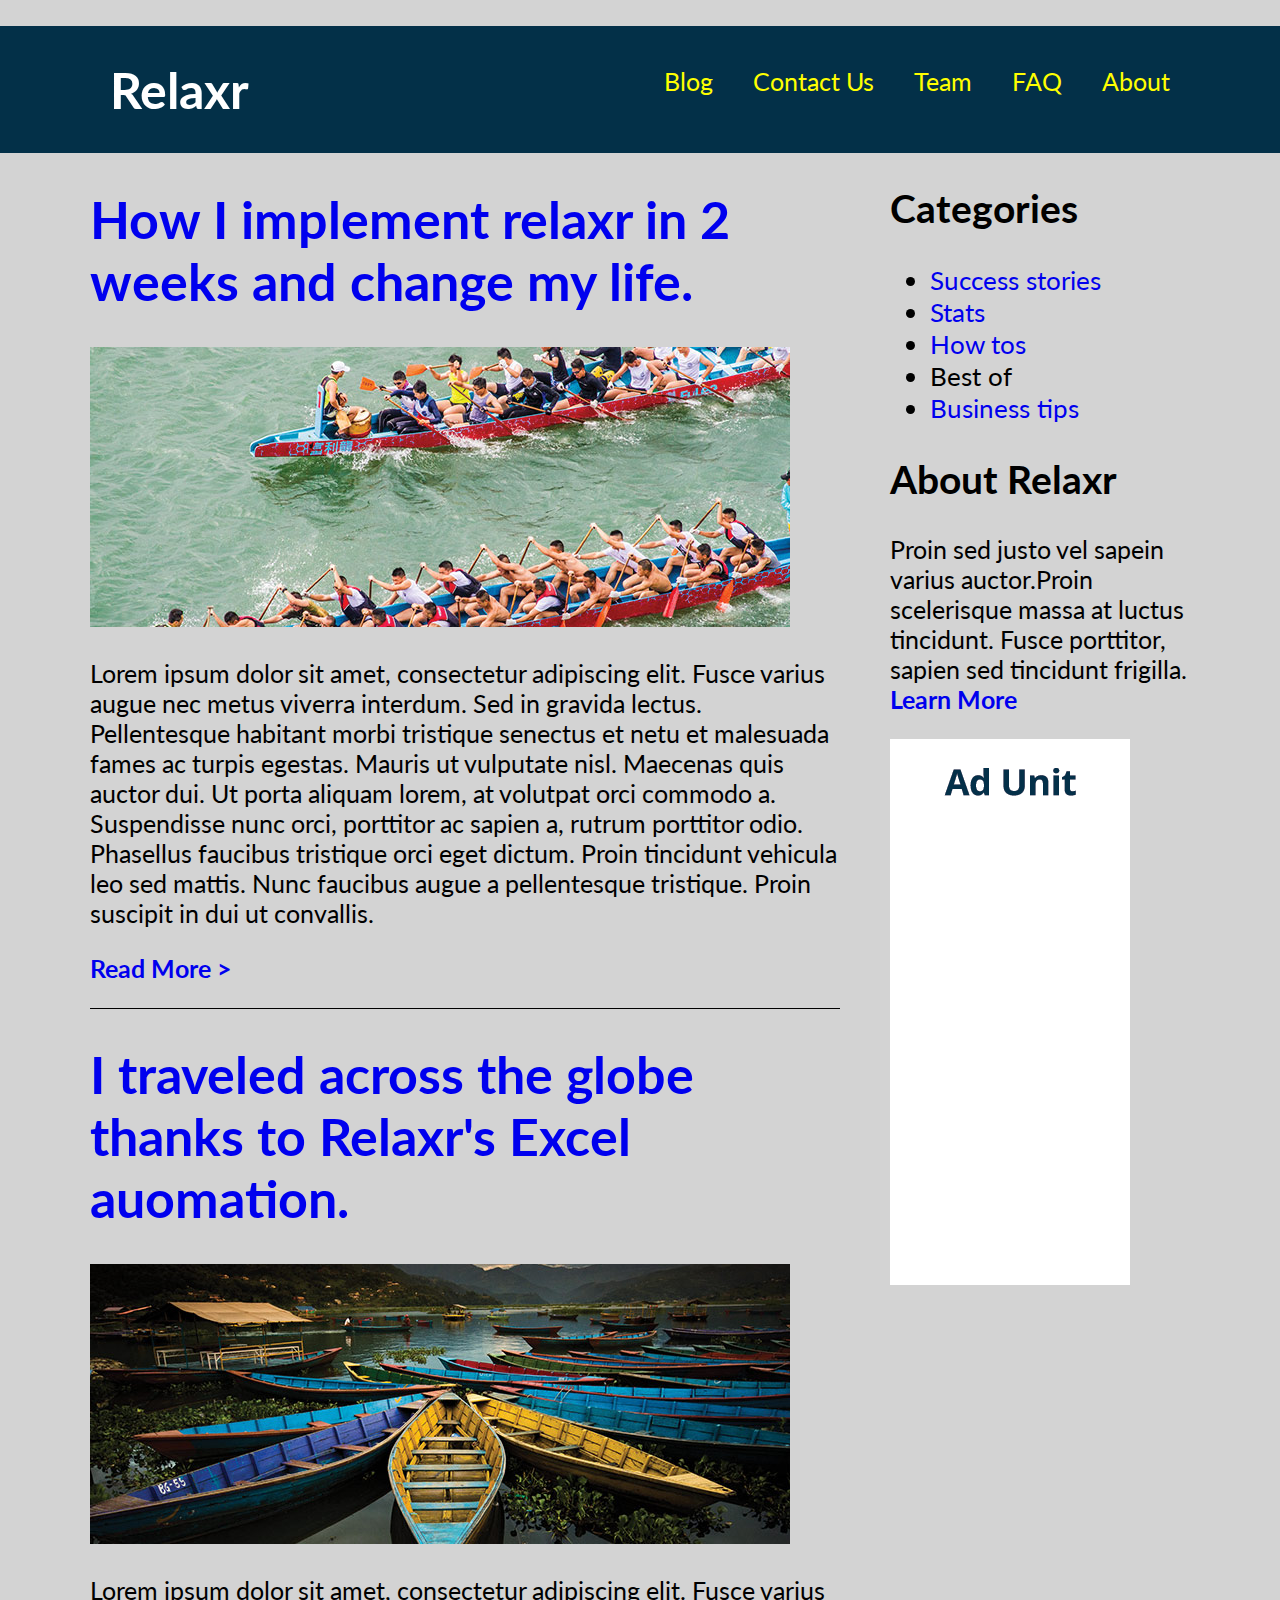
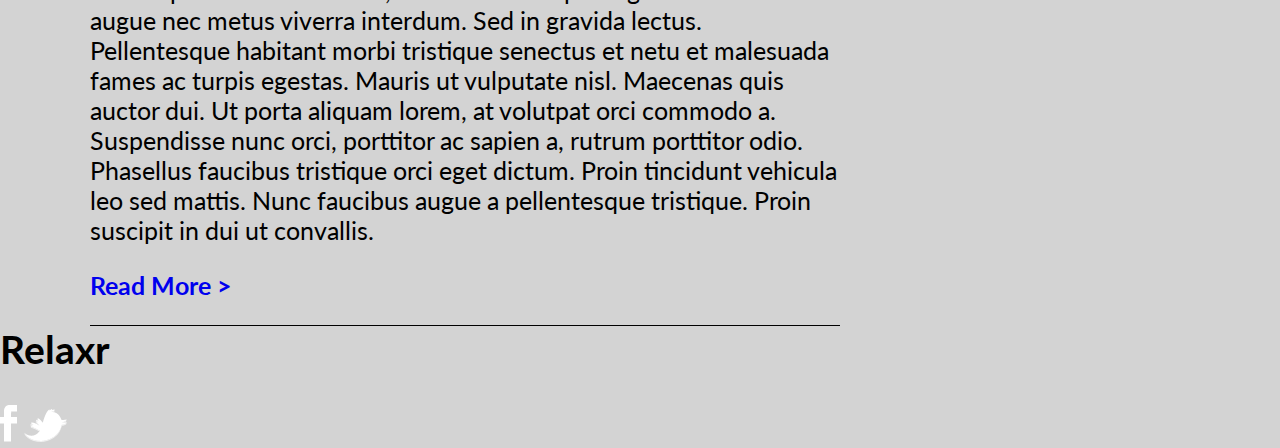
<file: week03/assignment/starter_code/index.html>
<!DOCTYPE html>
<html lang="en">
<head>
	<meta charset="UTF-8">
	<title>Relaxr Blog</title>
	<link rel="stylesheet" href="css/normalize.css">
	<link href='http://fonts.googleapis.com/css?family=Lato:300,700,300italic,700italic' rel='stylesheet' type='text/css'>
	<link rel="stylesheet" href="css/style.css">
</head>
<body>
	<header class="head">
		<div class="container">
			<h1 class="logo">Relaxr</h1>
			<div class="nav_menu clearfix">
				<ul>
					<li><a href="#">About</a></li>
					<li><a href="#">FAQ</a></li>
					<li><a href="#">Team</a></li>
					<li><a href="#">Contact Us</a></li>
					<li><a href="#">Blog</a></li>
				</ul>
			</div>
		</div>
	</header>	

	<div class="wrapper">
		<div class="container">
			<main class="content_left">
			<!-- Article 1 -->
				<div class="article">
					<h1 class="upper"><a href="#">How I implement relaxr in 2 weeks and change my life.</a></h1>
					<img src="images/blog_photo1.jpg" alt="cannoe">
					<p>Lorem ipsum dolor sit amet, consectetur adipiscing elit. Fusce varius augue nec metus viverra interdum. Sed in gravida lectus. Pellentesque habitant morbi tristique senectus et netu et malesuada fames ac turpis egestas. Mauris ut vulputate nisl. Maecenas quis auctor dui. Ut porta aliquam lorem, at volutpat orci commodo a. Suspendisse nunc orci, porttitor ac sapien a, rutrum porttitor odio. Phasellus faucibus tristique orci eget dictum. Proin tincidunt vehicula leo sed mattis. Nunc faucibus augue a pellentesque tristique. Proin suscipit in dui ut convallis.</p>
					<p class="readme"><strong><a href="#">Read More > </a></strong></p>
				</div>
			<!-- Article 2 -->
				<div class="article">
					<h1 class="upper"><a href="#">I traveled across the globe thanks to Relaxr's Excel auomation. </a></h1>
					<img src="images/blog_photo2.jpg" alt="cannoes">
					<p>Lorem ipsum dolor sit amet, consectetur adipiscing elit. Fusce varius augue nec metus viverra interdum. Sed in gravida lectus. Pellentesque habitant morbi tristique senectus et netu et malesuada fames ac turpis egestas. Mauris ut vulputate nisl. Maecenas quis auctor dui. Ut porta aliquam lorem, at volutpat orci commodo a. Suspendisse nunc orci, porttitor ac sapien a, rutrum porttitor odio. Phasellus faucibus tristique orci eget dictum. Proin tincidunt vehicula leo sed mattis. Nunc faucibus augue a pellentesque tristique. Proin suscipit in dui ut convallis.</p>
					<p class="readme"><strong><a href="#">Read More > </a></strong></p>
				</div>
			</main>

			<aside class="content_right">
				<h2> Categories</h2>
				<div class="category">
					<ul>
						<li><a href="#">Success stories</a></li>
						<li><a href="#">Stats</a></li>
						<li><a href="#">How tos</a></li>
						<li><a href="#"></a>Best of</li>
						<li><a href="#">Business tips</a></li>
					</ul>
				</div>
				<h2>About Relaxr</h2>
				<p>Proin sed justo vel sapein varius auctor.Proin scelerisque massa at luctus tincidunt. Fusce porttitor, sapien sed tincidunt frigilla.
				<strong><a href="#">Learn More</a></strong></p>
				<img src="images/ad-unit.png" alt="ad">
			</aside>
	</div>
	<div class="tagline">
		
	</div>
	<footer>
	 <div class="upper_sec">
		<h2 class="bottom_logo">Relaxr</h2>
		<div class="images">
			<img src="images/facebook.png" alt="facebook">
			<img src="images/twitter.png" alt="twitter>">
		</div>
	</div>
	</footer>
</body>
</html>
</file>
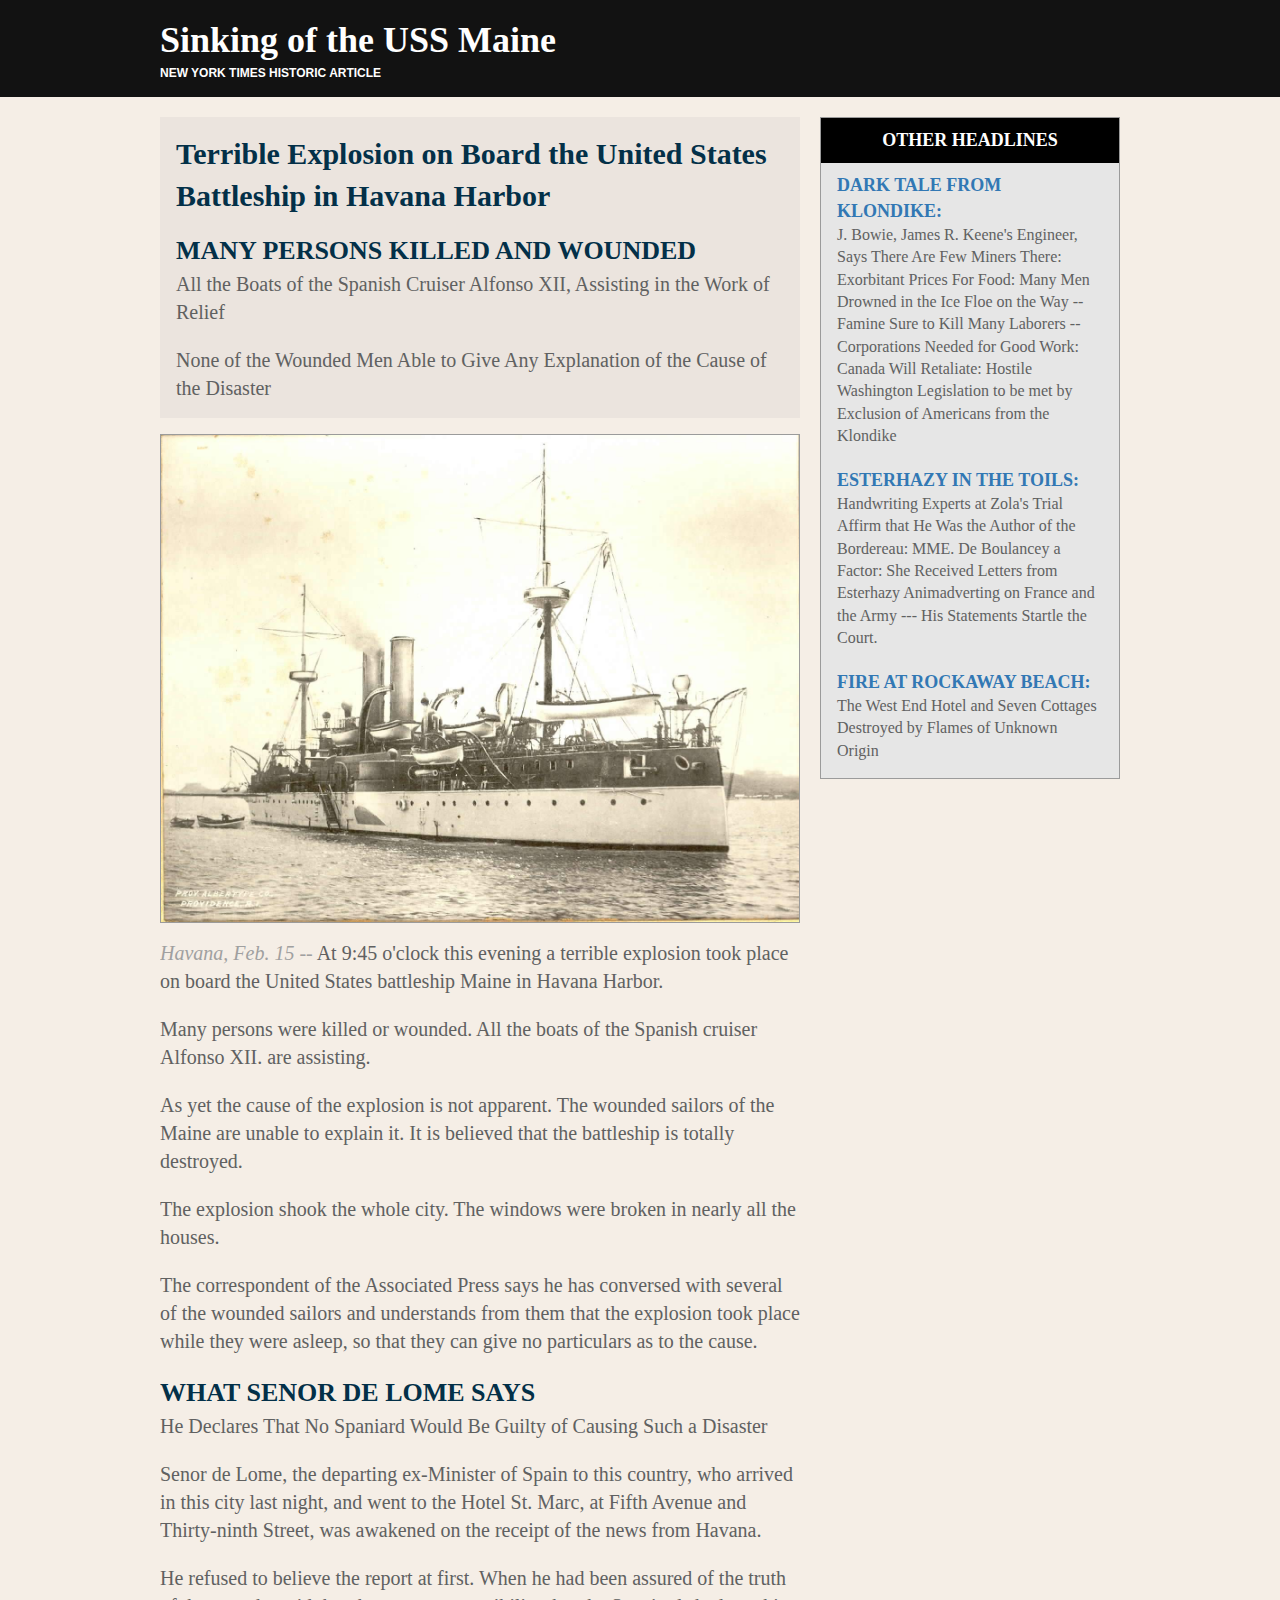
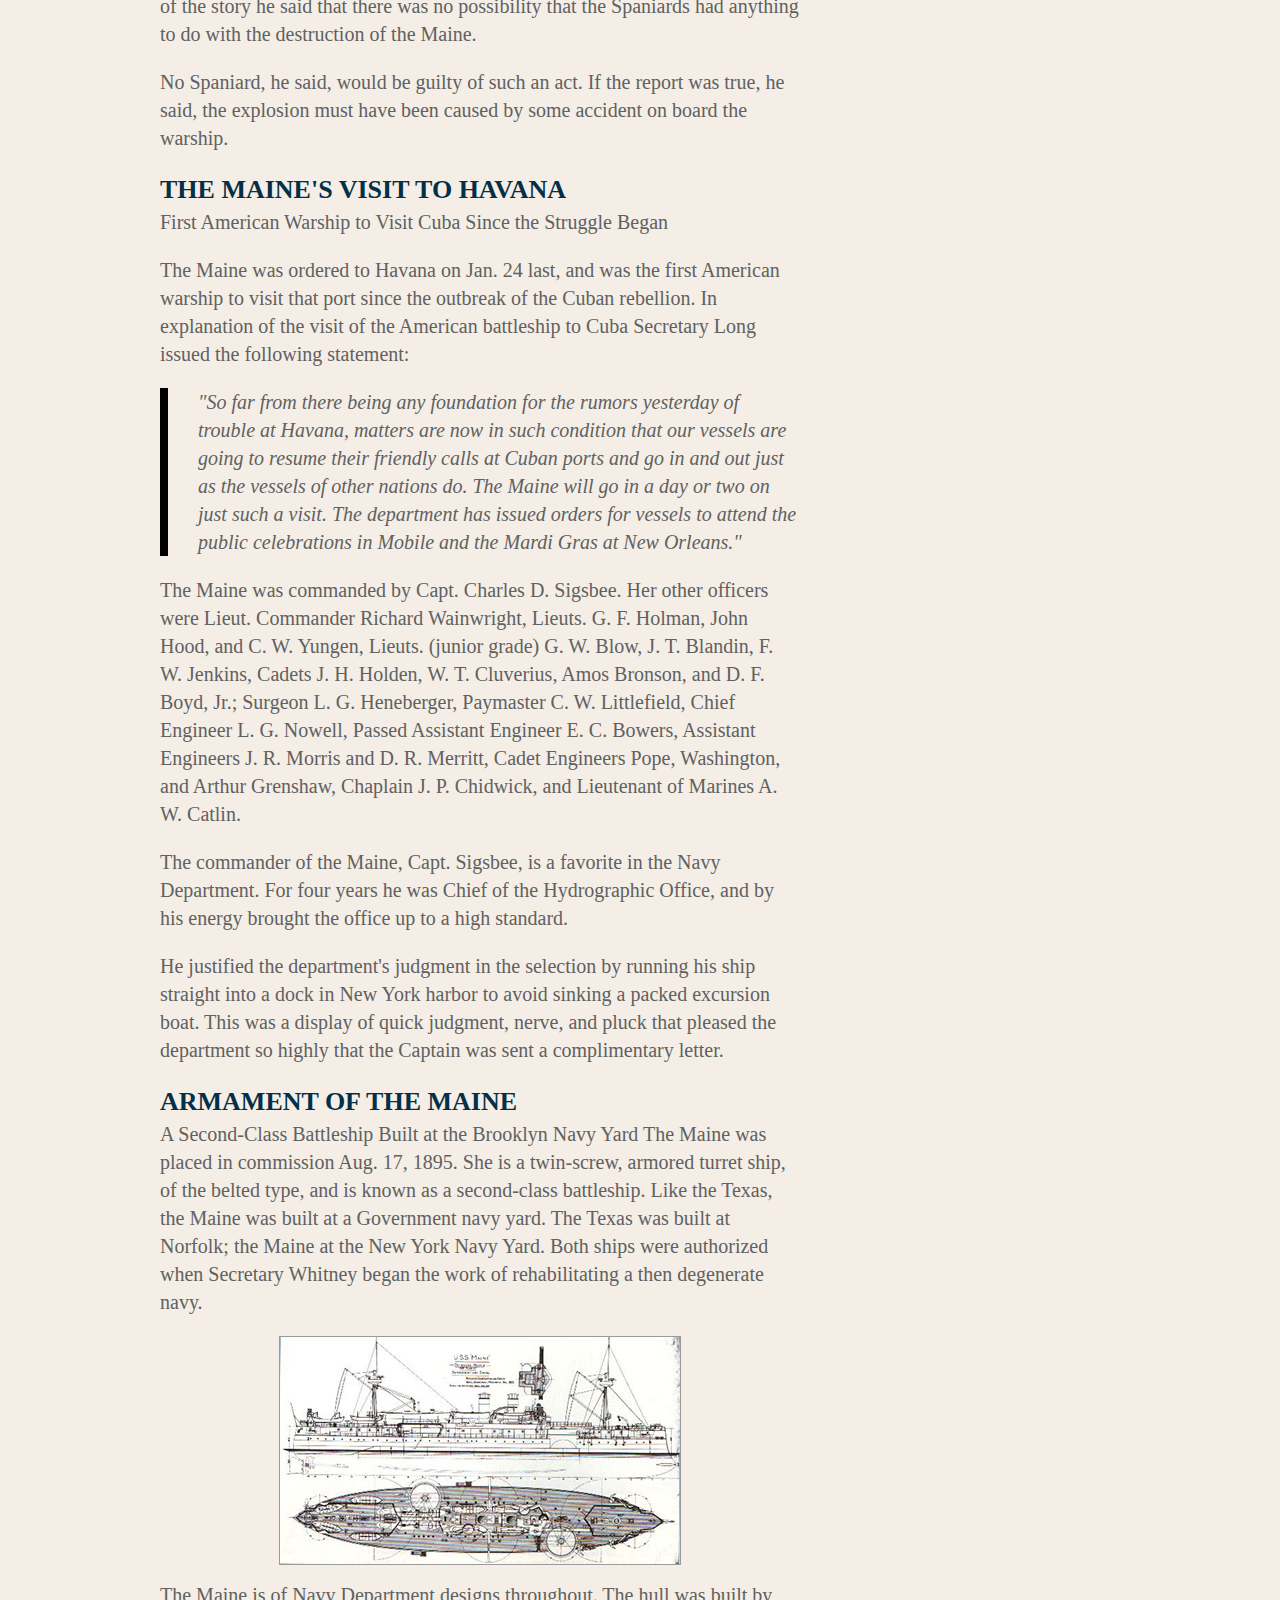
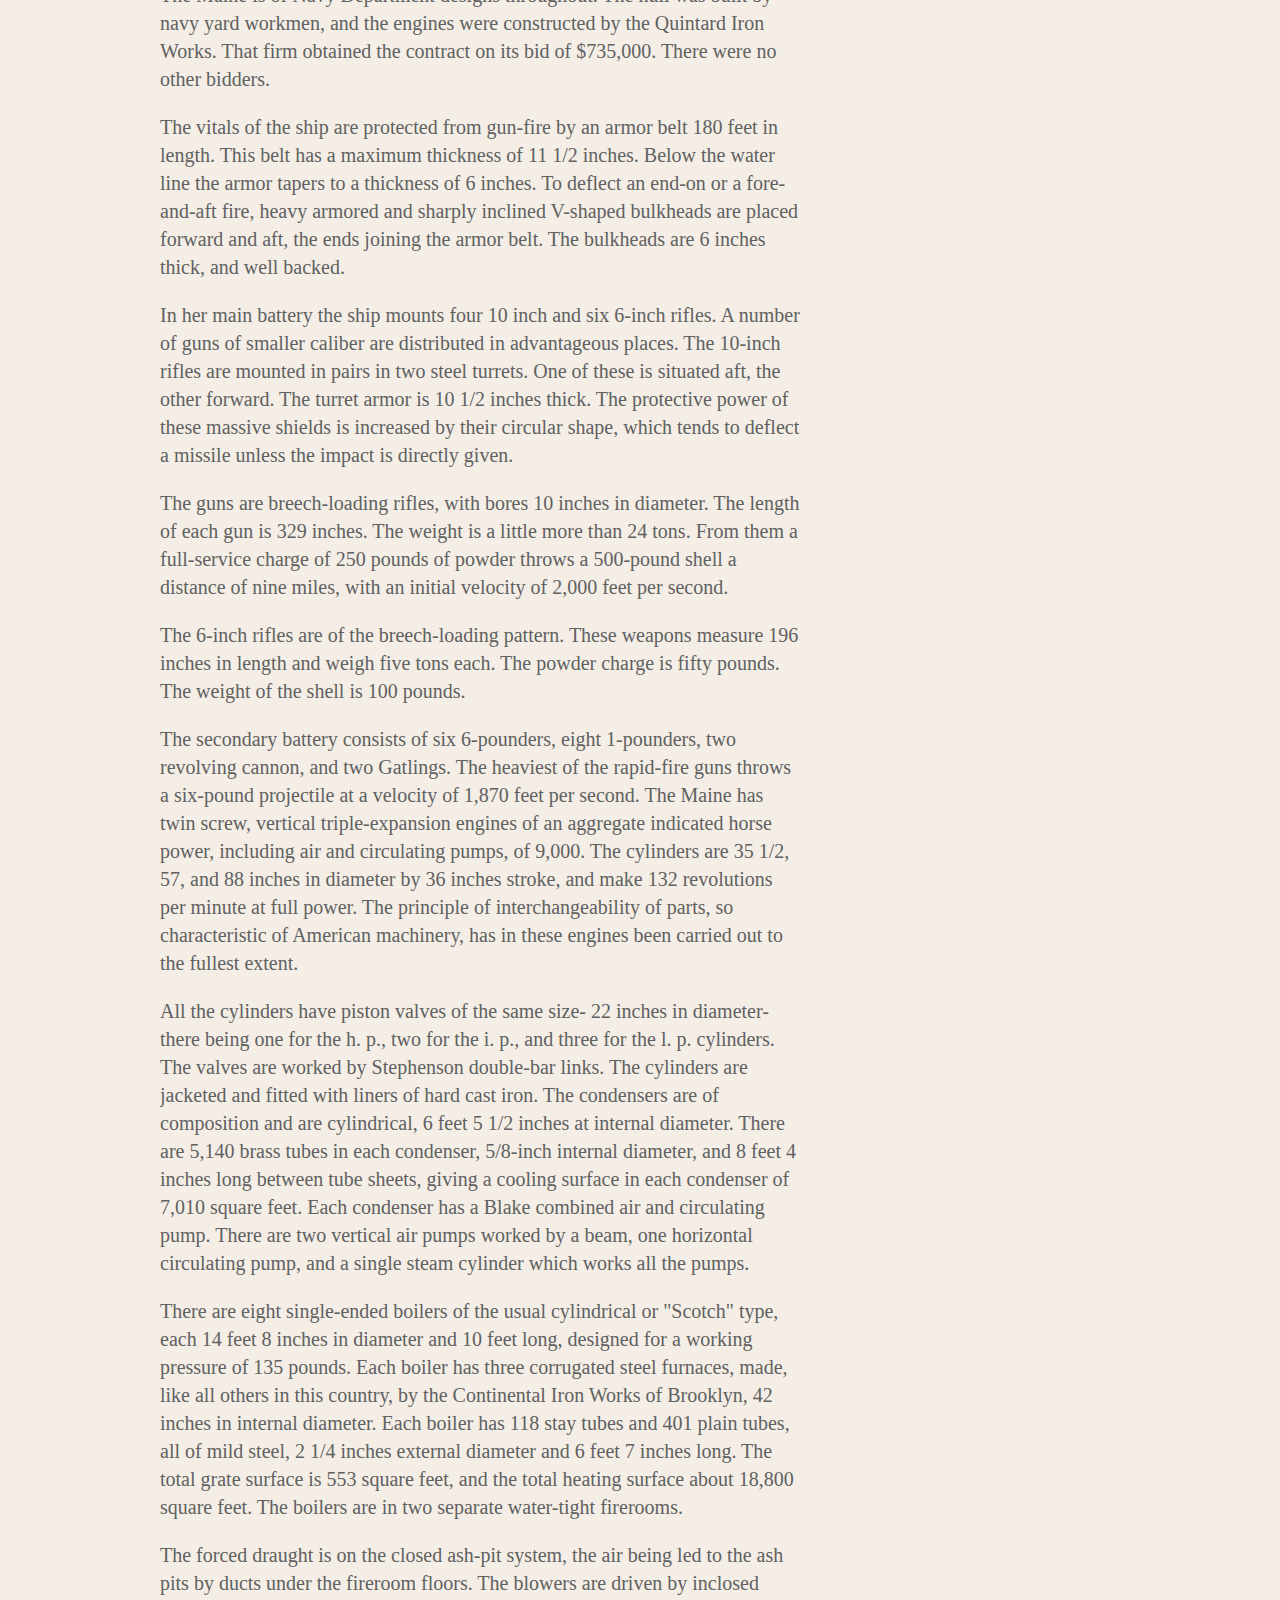
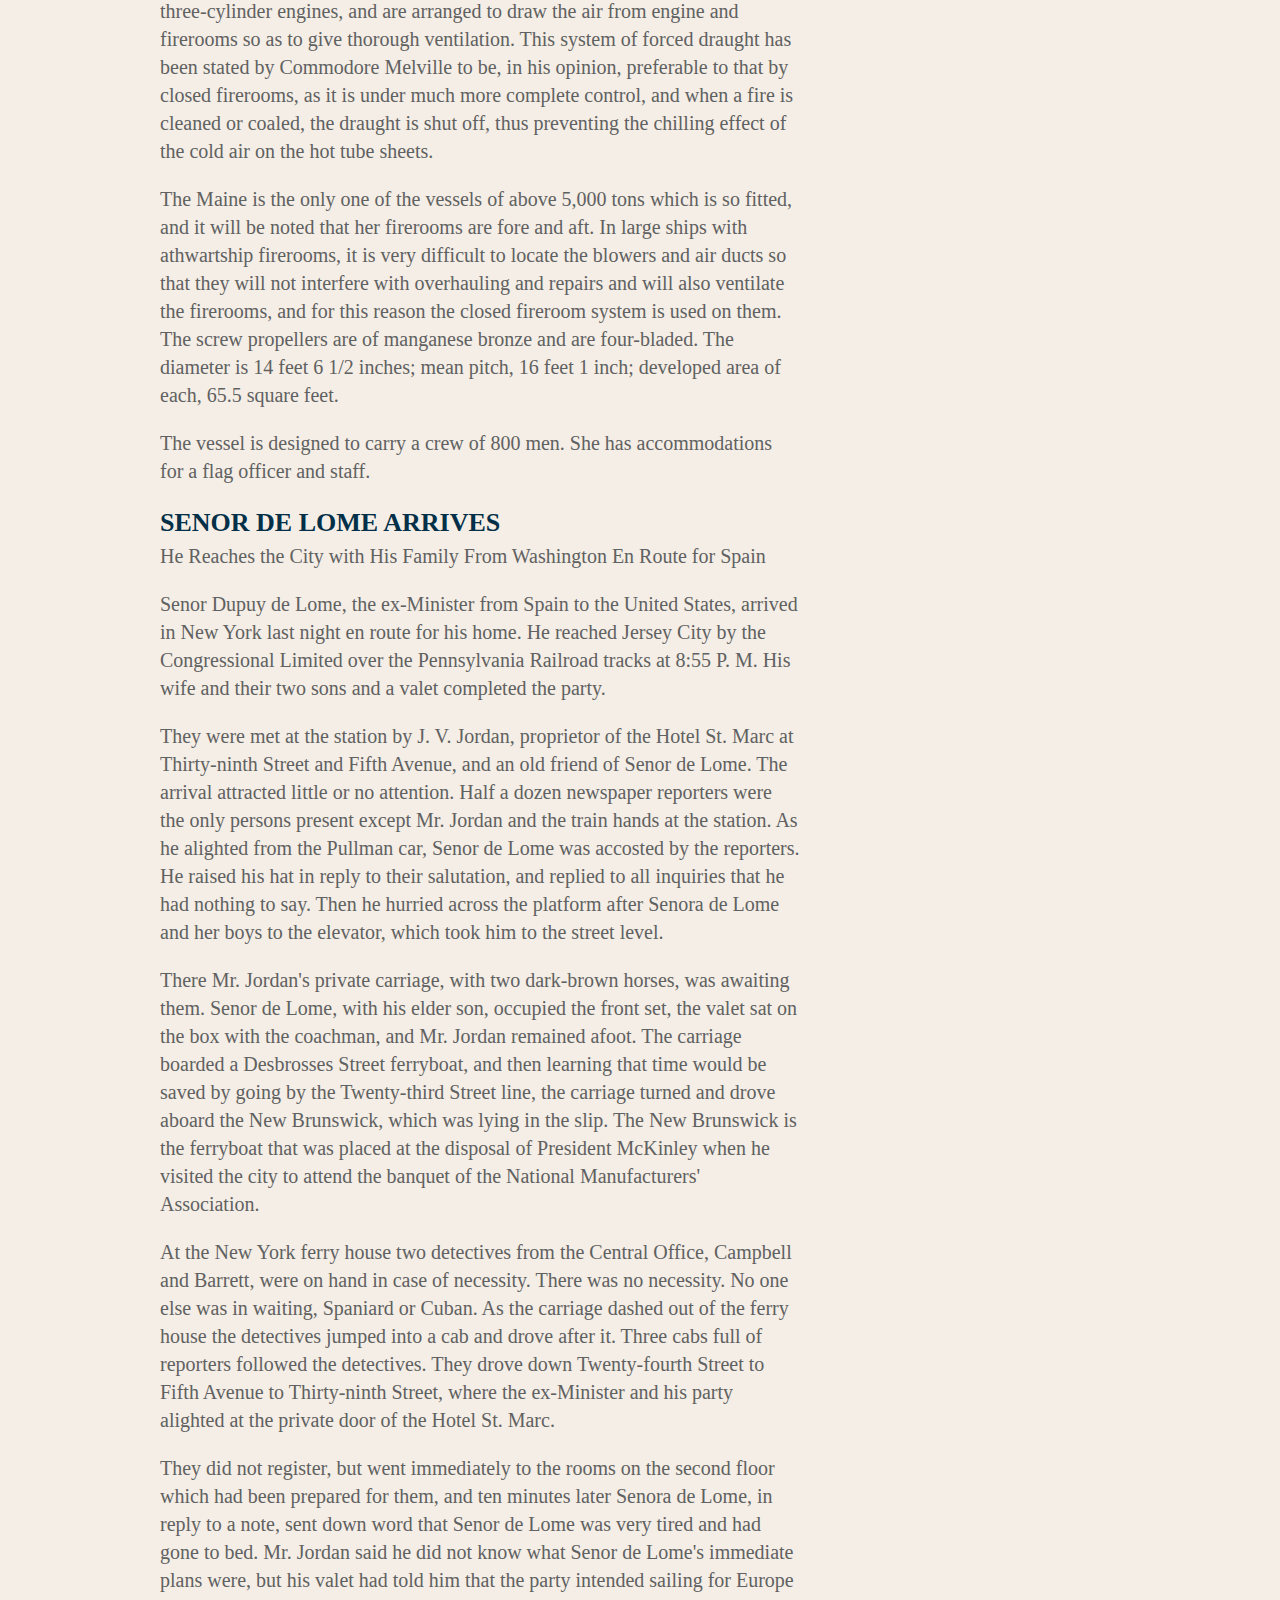
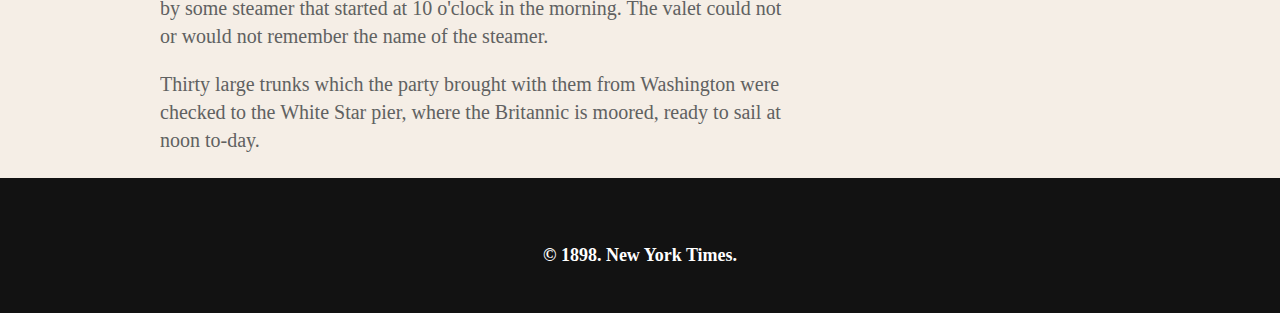
<file: week04/BadIntern_01/solution_code/index.html>
<!DOCTYPE html>
<html lang="en">
<head>
    <meta charset="UTF-8">
    <title>Sinking of the USS Maine</title>

    <link rel="stylesheet" href="css/reset.css">

    <link rel="stylesheet" href="https://maxcdn.bootstrapcdn.com/font-awesome/4.5.0/css/font-awesome.min.css">

    <!-- external CSS link -->
    <link rel="stylesheet" href="css/style.css">

</head>
<body>

<header class="oldTimeNewsPaper-header">
    <div class="outer-container">
    <h1>Sinking of the USS Maine</h1>
    <h2>New York Times Historic Article</h2>
    </div>
</header>

<div class="outer-container clearfix">
<main class="primaryArticle oldTimeNewsPaper-corestyles">
    <header>
        <h1>Terrible Explosion on Board the United States Battleship in Havana Harbor</h1>
        <h2>MANY PERSONS KILLED AND WOUNDED</h2>
        <p>All the Boats of the Spanish Cruiser Alfonso XII, Assisting in the Work of Relief<p>
        <p>None of the Wounded Men Able to Give Any Explanation of the Cause of the Disaster</p>
    </header>

    <img class="oldTimeNewsPaper-corestyles-contentImage" src="images/USS_Maine_ACR-1_in_Havana_harbor_before_explosion_1898.jpg" alt="USS Maine before destruction">
    <p><span class="oldTimeNewsPaper-corestyles-dateline">Havana, Feb. 15 --</span> At 9:45 o'clock this evening a terrible explosion took place on board the United States battleship Maine in Havana Harbor.</p>

    <p>Many persons were killed or wounded. All the boats of the Spanish cruiser Alfonso XII. are assisting.</p>

    <p>As yet the cause of the explosion is not apparent. The wounded sailors of the Maine are unable to explain it. It is believed that the battleship is totally destroyed.</p>

    <p>The explosion shook the whole city. The windows were broken in nearly all the houses.</p>

    <p>The correspondent of the Associated Press says he has conversed with several of the wounded sailors and understands from them that the explosion took place while they were asleep, so that they can give no particulars as to the cause.</p>

    <h2>WHAT SENOR DE LOME SAYS</h2>

    <p>He Declares That No Spaniard Would Be Guilty of Causing Such a Disaster</p>

        <p>Senor de Lome, the departing ex-Minister of Spain to this country, who arrived in this city last night, and went to the Hotel St. Marc, at Fifth Avenue and Thirty-ninth Street, was awakened on the receipt of the news from Havana.</p>

    <p>He refused to believe the report at first. When he had been assured of the truth of the story he said that there was no possibility that the Spaniards had anything to do with the destruction of the Maine.</p>

    <p>No Spaniard, he said, would be guilty of such an act. If the report was true, he said, the explosion must have been caused by some accident on board the warship.</p>

    <h2>THE MAINE'S VISIT TO HAVANA</h2>

    <p>First American Warship to Visit Cuba Since the Struggle Began</p>

        <p>The Maine was ordered to Havana on Jan. 24 last, and was the first American warship to visit that port since the outbreak of the Cuban rebellion. In explanation of the visit of the American battleship to Cuba Secretary Long issued the following statement:</p>

    <blockquote>"So far from there being any foundation for the rumors yesterday of trouble at Havana, matters are now in such condition that our vessels are going to resume their friendly calls at Cuban ports and go in and out just as the vessels of other nations do. The Maine will go in a day or two on just such a visit. The department has issued orders for vessels to attend the public celebrations in Mobile and the Mardi Gras at New Orleans."</blockquote>

    <p>The Maine was commanded by Capt. Charles D. Sigsbee. Her other officers were Lieut. Commander Richard Wainwright, Lieuts. G. F. Holman, John Hood, and C. W. Yungen, Lieuts. (junior grade) G. W. Blow, J. T. Blandin, F. W. Jenkins, Cadets J. H. Holden, W. T. Cluverius, Amos Bronson, and D. F. Boyd, Jr.; Surgeon L. G. Heneberger, Paymaster C. W. Littlefield, Chief Engineer L. G. Nowell, Passed Assistant Engineer E. C. Bowers, Assistant Engineers J. R. Morris and D. R. Merritt, Cadet Engineers Pope, Washington, and Arthur Grenshaw, Chaplain J. P. Chidwick, and Lieutenant of Marines A. W. Catlin.</p>

    <p>The commander of the Maine, Capt. Sigsbee, is a favorite in the Navy Department. For four years he was Chief of the Hydrographic Office, and by his energy brought the office up to a high standard.</p>

    <p>He justified the department's judgment in the selection by running his ship straight into a dock in New York harbor to avoid sinking a packed excursion boat. This was a display of quick judgment, nerve, and pluck that pleased the department so highly that the Captain was sent a complimentary letter.</p>

    <h2>ARMAMENT OF THE MAINE</h2>

    <p>A Second-Class Battleship Built at the Brooklyn Navy Yard The Maine was placed in commission Aug. 17, 1895. She is a twin-screw, armored turret ship, of the belted type, and is known as a second-class battleship. Like the Texas, the Maine was built at a Government navy yard. The Texas was built at Norfolk; the Maine at the New York Navy Yard. Both ships were authorized when Secretary Whitney began the work of rehabilitating a then degenerate navy.</p>

    <img class="oldTimeNewsPaper-corestyles-contentImage" src="images/Plan_of_the_first_battleship_Maine.JPG" alt="USS Maine before destruction" />

    <p>The Maine is of Navy Department designs throughout. The hull was built by navy yard workmen, and the engines were constructed by the Quintard Iron Works. That firm obtained the contract on its bid of $735,000. There were no other bidders.</p>

    <p>The vitals of the ship are protected from gun-fire by an armor belt 180 feet in length. This belt has a maximum thickness of 11 1/2 inches. Below the water line the armor tapers to a thickness of 6 inches. To deflect an end-on or a fore-and-aft fire, heavy armored and sharply inclined V-shaped bulkheads are placed forward and aft, the ends joining the armor belt. The bulkheads are 6 inches thick, and well backed.</p>

    <p>In her main battery the ship mounts four 10 inch and six 6-inch rifles. A number of guns of smaller caliber are distributed in advantageous places. The 10-inch rifles are mounted in pairs in two steel turrets. One of these is situated aft, the other forward. The turret armor is 10 1/2 inches thick. The protective power of these massive shields is increased by their circular shape, which tends to deflect a missile unless the impact is directly given.</p>

    <p>The guns are breech-loading rifles, with bores 10 inches in diameter. The length of each gun is 329 inches. The weight is a little more than 24 tons. From them a full-service charge of 250 pounds of powder throws a 500-pound shell a distance of nine miles, with an initial velocity of 2,000 feet per second.</p>

    <p>The 6-inch rifles are of the breech-loading pattern. These weapons measure 196 inches in length and weigh five tons each. The powder charge is fifty pounds. The weight of the shell is 100 pounds.</p>

    <p>The secondary battery consists of six 6-pounders, eight 1-pounders, two revolving cannon, and two Gatlings. The heaviest of the rapid-fire guns throws a six-pound projectile at a velocity of 1,870 feet per second. The Maine has twin screw, vertical triple-expansion engines of an aggregate indicated horse power, including air and circulating pumps, of 9,000. The cylinders are 35 1/2, 57, and 88 inches in diameter by 36 inches stroke, and make 132 revolutions per minute at full power. The principle of interchangeability of parts, so characteristic of American machinery, has in these engines been carried out to the fullest extent.</p>

    <p>All the cylinders have piston valves of the same size- 22 inches in diameter- there being one for the h. p., two for the i. p., and three for the l. p. cylinders. The valves are worked by Stephenson double-bar links. The cylinders are jacketed and fitted with liners of hard cast iron. The condensers are of composition and are cylindrical, 6 feet 5 1/2 inches at internal diameter. There are 5,140 brass tubes in each condenser, 5/8-inch internal diameter, and 8 feet 4 inches long between tube sheets, giving a cooling surface in each condenser of 7,010 square feet. Each condenser has a Blake combined air and circulating pump. There are two vertical air pumps worked by a beam, one horizontal circulating pump, and a single steam cylinder which works all the pumps.</p>

    <p>There are eight single-ended boilers of the usual cylindrical or "Scotch" type, each 14 feet 8 inches in diameter and 10 feet long, designed for a working pressure of 135 pounds. Each boiler has three corrugated steel furnaces, made, like all others in this country, by the Continental Iron Works of Brooklyn, 42 inches in internal diameter. Each boiler has 118 stay tubes and 401 plain tubes, all of mild steel, 2 1/4 inches external diameter and 6 feet 7 inches long. The total grate surface is 553 square feet, and the total heating surface about 18,800 square feet. The boilers are in two separate water-tight firerooms.</p>

    <p>The forced draught is on the closed ash-pit system, the air being led to the ash pits by ducts under the fireroom floors. The blowers are driven by inclosed three-cylinder engines, and are arranged to draw the air from engine and firerooms so as to give thorough ventilation. This system of forced draught has been stated by Commodore Melville to be, in his opinion, preferable to that by closed firerooms, as it is under much more complete control, and when a fire is cleaned or coaled, the draught is shut off, thus preventing the chilling effect of the cold air on the hot tube sheets.</p>

    <p>The Maine is the only one of the vessels of above 5,000 tons which is so fitted, and it will be noted that her firerooms are fore and aft. In large ships with athwartship firerooms, it is very difficult to locate the blowers and air ducts so that they will not interfere with overhauling and repairs and will also ventilate the firerooms, and for this reason the closed fireroom system is used on them. The screw propellers are of manganese bronze and are four-bladed. The diameter is 14 feet 6 1/2 inches; mean pitch, 16 feet 1 inch; developed area of each, 65.5 square feet.</p>

    <p>The vessel is designed to carry a crew of 800 men. She has accommodations for a flag officer and staff.</p>

    <h2>SENOR DE LOME ARRIVES</h2>

    <p>He Reaches the City with His Family From Washington En Route for Spain</p>

    <p>Senor Dupuy de Lome, the ex-Minister from Spain to the United States, arrived in New York last night en route for his home. He reached Jersey City by the Congressional Limited over the Pennsylvania Railroad tracks at 8:55 P. M. His wife and their two sons and a valet completed the party.</p>

    <p>They were met at the station by J. V. Jordan, proprietor of the Hotel St. Marc at Thirty-ninth Street and Fifth Avenue, and an old friend of Senor de Lome. The arrival attracted little or no attention. Half a dozen newspaper reporters were the only persons present except Mr. Jordan and the train hands at the station. As he alighted from the Pullman car, Senor de Lome was accosted by the reporters. He raised his hat in reply to their salutation, and replied to all inquiries that he had nothing to say. Then he hurried across the platform after Senora de Lome and her boys to the elevator, which took him to the street level.</p>

    <p>There Mr. Jordan's private carriage, with two dark-brown horses, was awaiting them. Senor de Lome, with his elder son, occupied the front set, the valet sat on the box with the coachman, and Mr. Jordan remained afoot. The carriage boarded a Desbrosses Street ferryboat, and then learning that time would be saved by going by the Twenty-third Street line, the carriage turned and drove aboard the New Brunswick, which was lying in the slip. The New Brunswick is the ferryboat that was placed at the disposal of President McKinley when he visited the city to attend the banquet of the National Manufacturers' Association.</p>

    <p>At the New York ferry house two detectives from the Central Office, Campbell and Barrett, were on hand in case of necessity. There was no necessity. No one else was in waiting, Spaniard or Cuban. As the carriage dashed out of the ferry house the detectives jumped into a cab and drove after it. Three cabs full of reporters followed the detectives. They drove down Twenty-fourth Street to Fifth Avenue to Thirty-ninth Street, where the ex-Minister and his party alighted at the private door of the Hotel St. Marc.</p>

    <p>They did not register, but went immediately to the rooms on the second floor which had been prepared for them, and ten minutes later Senora de Lome, in reply to a note, sent down word that Senor de Lome was very tired and had gone to bed. Mr. Jordan said he did not know what Senor de Lome's immediate plans were, but his valet had told him that the party intended sailing for Europe by some steamer that started at 10 o'clock in the morning. The valet could not or would not remember the name of the steamer.</p>

    <p>Thirty large trunks which the party brought with them from Washington were checked to the White Star pier, where the Britannic is moored, ready to sail at noon to-day.</p>

</main>


<aside class="otherArticles">
    <h1>Other Headlines</h1>
    <div class="otherArticlesContent">
        <h2><a href="">Dark Tale From Klondike:</a></h2>
        <p>J. Bowie, James R. Keene's Engineer, Says There Are Few Miners There: Exorbitant Prices For Food: Many Men Drowned in the Ice Floe on the Way -- Famine Sure to Kill Many Laborers -- Corporations Needed for Good Work: Canada Will Retaliate: Hostile Washington Legislation to be met by Exclusion of Americans from the Klondike</p>

        <h2><a href="">Esterhazy in the Toils:</a></h2>
        <p>Handwriting Experts at Zola's Trial Affirm that He Was the Author of the Bordereau: MME. De Boulancey a Factor: She Received Letters from Esterhazy Animadverting on France and the Army --- His Statements Startle the Court.</p>

        <h2><a href="">Fire at Rockaway Beach:</a></h2>
        <p>The West End Hotel and Seven Cottages Destroyed by Flames of Unknown Origin</p>
    </div>

</aside>
</div><!-- end outer-container relaxr-corestyles -->


<footer class="pageFooter">
    <div class="outer-container">
        <p class="copyright">&copy; 1898. New York Times.</p>
    </div>
</footer>


</body>
</html>
</file>
<file: week02/error_message/css/style.css>
* {
	box-sizing: border-box;
}

body {
	font-family: sans-serif;
	line-height: 1.4;
	margin: 30px;
	font-size: 16px;
}

#notification {
	background: #EEE;
	padding: 10px;
	border: 1px solid #CCC;
}

.message {
	background: #FFE;
	padding: 15px;
	border: 2px solid #CCB;
	margin: 10px 0;
}
.error {
	background: #FEE;
	border-color: #C66;
}

code {
	background: black;
	color: white;
}
</file>
<file: week02/floating_sections/css/style.css>
.pageHeader {
background: red;
	width: 100%;
}

.main {
	background: yellow;
	width: 60%;
	float: left;
}

.sideBar {
	background: green;
	width: 40%;
	float: right;
}

footer {
	background: blue;
	width: 100%;
	clear: both;
}

.placeholder {
	border: 1px solid black;
	background: rgba(255,255,255,.6);
	padding: 20px;
	height: 150px;
	margin: 10px;
}

/*
 Floating Sections Code-Along

 Make the header red and 100% width
 Main should be yellow and 60% wide
 sideBar should be green and 40% wide
 pageFooter should be blue and 100% width

 */
</file>
<file: week04/starter_code/style.css>
/* Box Model Hack */
* {
  -moz-box-sizing: border-box; /* Firexfox */
  -webkit-box-sizing: border-box; /* Safari/Chrome/iOS/Android */
  box-sizing: border-box; /* IE */
}

/* Clear fix hack */
.clearfix {
	overflow: auto;
}

body {
	background: grey;
}
.wrapper { 
	margin: 0 auto;
	background: white;
	width:980px;
	overflow: hidden;
}

header {
	background: black;
	width: 100%;
	border-bottom: 3px solid yellow;

}

header h1 {
	margin-top: 5px;
	font-size: 32px;
    font-family: 'Merriweather', serif;
}

.container {
	width: 980px;
	margin: 0 auto;
}
.logo h1 {
	color: yellow;
	padding-top: 20px;
}

h1 {
	padding-left: 15px;
	color: blue;
}

.head_nav {
	margin-left: 100px;
}

.head_nav ul li {
	display: inline;
	color: white;
	padding: 10px;
}

.head_nav strong {
    text-transform: uppercase;
    font-size: 25px;
    font-family: 'Oswald';
}

.what {
	font-weight: bold;
	text-transform: uppercase;
}

.nav_child {
	font-size: 20px;
}
.head_nav a {
	text-decoration: none;
	color: white;
}

.midd {
	background: grey;
	padding: 0 auto;
	margin: 0 auto;
}

.tagline {
	background: lightgrey;
	padding: 5px;
	font-size: 20px;
	margin: 0 auto;
}

.tagline p {
	text-align: center;
	font-family: bold;
	font-size: 30px;
}

.tagline ins {
	display: inline-block;
	text-decoration: none;
	padding-bottom: 1px;
	border-bottom: solid yellow 2px;
}

.section_top {
	background: url("images/coworking.jpg");
	background-size: cover;
	padding: 40px;
}

.profile {
	width: 300px;
	float: right;
	background: rgba(255,255,255,.8);
	padding: 15px;
	margin-bottom: 40px;
}

.profile h2 {
	color: blue;
}


.button a {
	width: 80%;
	padding: 15px;
	background: lightgrey;
	font-size: 15px;
	font-weight: bold;
	border-radius: 5px;
	border: 1px solid black;
	display: block;
	text-align: center;
	
}

.button a {
	text-decoration: none;
	color: black;
}

.button-cta a {
	background: yellow;
	margin: 0 auto;
}

h3 a {
	text-decoration: none;
	color: blue;
	font-size: 20px;
}

del {
	color: grey;
}



.article {
	max-width: 100%;
}

.featureArticle {
	width: 320px;
	float: left;
	padding: 10px 20px;
}

/*.featureArticle .button a {
	width: 200px;
	padding: 10px 20px;
	margin: 0 auto;
	background: grey;
	font: black;
	font-size: 15px;
	font-weight: bold;
	border-radius: 5px;
	border: 1px solid black;

}*/

.featureArticle .button a {
	text-decoration: none;

}

.footCopy {
	background: black;
	padding: 10px;
	margin-top: 10px;
}

.copyStats {
	color: white;
	margin: 10px 20px; 
	font-size: 18px;
}
</file>
<file: week01/01_bovine/solution/css/style.css>
body {
  color: #05080C;
  font-family: sans-serif;
  font-size: 18px;
  line-height: 1.5;
  margin: 0;
  background: #F6F6F6;
}

p, li {
  font-family: Georgia,Times,"Times New Roman",serif;
}

header {
  border-top: 5px solid #222222;
  padding: 0 100px;
}

article {
  border-bottom: 5px solid #222222;
  padding: 0 100px;
}

article img {
  float: right;
  margin-left: 20px;
}

th {
  background: #222;
  color: white;
  padding: 10px;
}

td {
  background: #eee;
  padding: 10px;
}
</file>
<file: week01/01_bovine/starter_code/css/style.css>
body {
  color: #05080C;
  font-family: sans-serif;
  font-size: 18px;
  line-height: 1.5;
  margin: 0;
  background: #F6F6F6;
}

p, li {
  font-family: Georgia,Times,"Times New Roman",serif;
}

header {
  border-top: 5px solid #222222;
  padding: 0 100px;
}

article {
  border-bottom: 5px solid #222222;
  padding: 0 100px;
}

article img {
  float: right;
  margin-left: 20px;
}

th {
  background: #222;
  color: white;
  padding: 10px;
}

td {
  background: #eee;
  padding: 10px;
}
</file>
<file: week01/homework/starter_code/stylesheet.css>
body{
	background: #F6F6F6;
	display: block;
	color: #05080C;
	font-family: sans-serif;
	font-size: 18px;
	margin-right: 5em;
	margin-left: 5em;
	border-top: 5px solid black;
	border-bottom: 5px solid black;
	padding-top: 10px;
}

nav ol li a {
	text-decoration: none;
}

img {
	float: right;
}

p{
	font-size: 19px;
}

ol {
	font-size: 20px;
}

h1 {
	font-family: sans-serif;
}

h2 {
	font-size: 30px;
}

h3 {
	font-size: 25px;
}

h4 {
	font-size: 20px;
}

h2,h3,h4, p {
	font-family: sans-serif;
}

#modern {
	font-size: 30px;
	font-weight: bold;
}

#discovery {
	font-size: 30px;
	font-weight: bold;
}

#dynasty {
	font-size: 30px;
	font-weight: bold;
}

th {
	background: black;
	color: white;
	font-size: 20px;
}

td {
	background: #eee;
	padding: 10px;
}

tr td{
	font-size: 20px;
}

li {
	font-size: 19px;
}
</file>
<file: week02/nested_selectors_relaxr/solution/css/style.css>
body {
  color: #f0efef;
  font-size: 26px;
  line-height: 1.4;
  color: #606161;
  font-family: 'Open Sans', Helvetica, Arial, sans-serif;
  font-weight: 300;
}
a {
  text-decoration: none;
}

 
/* Center the container */
.outer-container {
  width: 960px;
  margin: 0 auto;
}

.pageIntro {
  background: #131e27;
  padding-top: 32px;
  padding-bottom: 16px;
}

.pageIntro .logo {
  color: #fff;
  font-size: 40px;
  font-weight: 600;
}


/* Core Styles */
.relaxr-corestyles p {
  font-size: 26px;
}

.relaxr-corestyles h1,
 .relaxr-corestyles h2,
 .relaxr-corestyles h3,
 .relaxr-corestyles h4,
 .relaxr-corestyles h5,
 .relaxr-corestyles h6 {
  color: #033048;
  font-weight: 600;
  top-margin: 16px;
 }

.relaxr-corestyles h1 {
  font-size: 40px;
 }

.relaxr-corestyles h2 {
  font-size: 32px;
}

.relaxr-corestyles h3 {
  font-size: 40px;
}


.relaxr-corestyles .featuredText {
  font-style:italic;
  font-size: 30px;
}
.relaxr-corestyles strong {
  font-weight:bold;
}

.relaxr-corestyles em {
  font-style:italic;
}

.relaxr-corestyles p.featuredText em {
  font-style: normal;
}

.relaxr-corestyles h1, .relaxr-corestyles h2, .relaxr-corestyles h3, .relaxr-corestyles h4, .relaxr-corestyles h5,.relaxr-corestyles h6 {
  color: #033048;
  font-weight: 600;
  margin-top: 16px;
}


.relaxr-corestyles h1 {
  font-size: 40px;
}

.relaxr-corestyles h2 {
  font-size: 32px;
}

.relaxr-corestyles h3 {
  font-size: 26px;
  text-transform: uppercase;
}

.relaxr-corestyles h4 {
  font-size: 20px;
  text-transform: uppercase;
}

.relaxr-corestyles h5 {
  font-size: 18px;
  text-transform: uppercase;
}

.relaxr-corestyles h6 {
  font-size: 16px;
  text-transform: uppercase;
}

.relaxr-corestyles ul, .relaxr-corestyles ol {
  margin: 30px 0 30px 80px;
}

.relaxr-corestyles ul ul, .relaxr-corestyles ol ol {
  margin: 12px 0 12px 40px;
}

.relaxr-corestyles li {
  margin-bottom: 8px;
}

.relaxr-corestyles ul {
  list-style: disc;
}

.relaxr-corestyles > ol > li > ol {
  list-style: upper-roman;
}

.relaxr-corestyles ol {
  list-style: decimal;
}




/* Footer */
.pageFooter {
  background: #121212;
  padding: 65px 0 45px;
  text-align: center;
  margin-top: 24px;
}

.pageFooter p {
  font-size: 18px;
  color: #fff;
  font-weight: 600;
}
</file>
<file: week02/tags_boxes_relaxr/solution/css/style.css>
body {
  color: #f0efef;
  font-size: 26px;
  line-height: 1.4;
  color: #606161;
  font-family: 'Open Sans', Helvetica, Arial, sans-serif;
  font-weight: 300;
}
a {
  text-decoration: none;
}

/* Center the container */
.outer-container {
  width: 960px;
  margin: 0 auto;
}

.pageIntro {
  background: #131e27;
  padding-top: 32px;
  padding-bottom: 16px;
}

.pageIntro .logo {
  color: #fff;
  font-size: 40px;
  font-weight: 600;
}


/* Core Styles */
.relaxr-corestyles p {
  font-size: 26px;
}

.relaxr-corestyles p.featuredText {
  font-style:italic;
  font-size: 30px;
}
.relaxr-corestyles strong {
  font-weight:bold;
}

.relaxr-corestyles em {
  font-style:italic;
}

.relaxr-corestyles p.featuredText em {
  font-style: normal;
}

.relaxr-corestyles h1, .relaxr-corestyles h2, .relaxr-corestyles h3, .relaxr-corestyles h4, .relaxr-corestyles h5,.relaxr-corestyles h6 {
  color: #033048;
  font-weight: 600;
  margin-top: 16px;
}

.relaxr-corestyles h1 {
  font-size: 40px;
}

.relaxr-corestyles h2 {
  font-size: 32px;
}

.relaxr-corestyles h3 {
  font-size: 26px;
  text-transform: uppercase;
}

.relaxr-corestyles h4 {
  font-size: 20px;
  text-transform: uppercase;
}

.relaxr-corestyles h5 {
  font-size: 18px;
  text-transform: uppercase;
}

.relaxr-corestyles h6 {
  font-size: 16px;
  text-transform: uppercase;
}

.relaxr-corestyles ul, .relaxr-corestyles ol {
  margin: 30px 0 30px 80px;
}

.relaxr-corestyles ul ul, .relaxr-corestyles ol ol {
  margin: 12px 0 12px 40px;
}

.relaxr-corestyles li {
  margin-bottom: 8px;
}

.relaxr-corestyles ul {
  list-style: disc;
}

.relaxr-corestyles > ol > li > ol {
  list-style: upper-roman;
}

.relaxr-corestyles ol {
  list-style: decimal;
}


.relaxr-corestyles .contentImage {
  max-width: 474px;
  border: 3px solid #131e27;
}

.featureBox {
  background: #f9e42e;
  max-width: 440px;
  padding: 20px;
  font-size: 20px;
}

.featureBox > h1 {
  font-size: 30px;
  text-transform:uppercase;
}

.featureBox strong {
  background: #eaeaea;
  border: 1px solid #aaa;
  padding: 4px;
  font-weight: normal;
  color: black;
}

.featureBox > *:first-child {
  margin-top: 0;
}

.featureBox ul, .featureBox ol {
  margin-left: 30px;
}

/* Footer */
.pageFooter {
  background: #121212;
  padding: 65px 0 45px;
  text-align: center;
  margin-top: 24px;
}

.pageFooter p {
  font-size: 18px;
  color: #fff;
  font-weight: 600;
}
</file>
<file: week02/tags_boxes_relaxr/starter_code/css/style.css>
body {
  color: #f0efef;
  font-size: 26px;
  line-height: 1.4;
  color: #606161;
  font-family: 'Open Sans', Helvetica, Arial, sans-serif;
  font-weight: 300;
}
a {
  text-decoration: none;
}

/* Center the container */
.outer-container {
  width: 960px;
  margin: 0 auto;
}

.pageIntro {
  background: #131e27;
  padding-top: 32px;
  padding-bottom: 16px;
}

.pageIntro .logo {
  color: #fff;
  font-size: 40px;
  font-weight: 600;
}


/* Core Styles */
.relaxr-corestyles p {
  font-size: 26px;
}

.relaxr-corestyles p.featuredText {
  font-style:italic;
  font-size: 30px;
}
.relaxr-corestyles strong {
  font-weight:bold;
}

.relaxr-corestyles em {
  font-style:italic;
}

.relaxr-corestyles p.featuredText em {
  font-style: normal;
}

.relaxr-corestyles h1, .relaxr-corestyles h2, .relaxr-corestyles h3, .relaxr-corestyles h4, .relaxr-corestyles h5,.relaxr-corestyles h6 {
  color: #033048;
  font-weight: 600;
  margin-top: 16px;
}

.relaxr-corestyles h1 {
  font-size: 40px;
}

.relaxr-corestyles h2 {
  font-size: 32px;
}

.relaxr-corestyles h3 {
  font-size: 26px;
  text-transform: uppercase;
}

.relaxr-corestyles h4 {
  font-size: 20px;
  text-transform: uppercase;
}

.relaxr-corestyles h5 {
  font-size: 18px;
  text-transform: uppercase;
}

.relaxr-corestyles h6 {
  font-size: 16px;
  text-transform: uppercase;
}

.relaxr-corestyles ul, .relaxr-corestyles ol {
  margin: 30px 0 30px 80px;
}

.relaxr-corestyles ul ul, .relaxr-corestyles ol ol {
  margin: 12px 0 12px 40px;
}

.relaxr-corestyles li {
  margin-bottom: 8px;
}

.relaxr-corestyles ul {
  list-style: disc;
}

.relaxr-corestyles > ol > li > ol {
  list-style: upper-roman;
}

.relaxr-corestyles ol {
  list-style: decimal;
}

.relaxr-corestyles .contentImage {
  border: 3px solid #131e27;
  width: 474px;
}
.relaxr-corestyles .featureBox {
  padding: 20px;
  width: 440px;
 background: #f9e42e;
}
.relaxr-corestyles .featureBox h1 {
  text-transform: uppercase;
  font-size: 30px
}
.relaxr-corestyles .featureBox ul, 
.relaxr-corestyles .featureBox ol {
  margin-left: 30px;
}

.relaxr-corestyles .featureBox strong {
  background: #eaeaea;
  border: 2px solid rgb(150,150,150);
  padding: 2px 4px;
  color: black;
}

.featureBox > *:first-child {
  margin-top: 0;
}




/* Footer */
.pageFooter {
  background: #121212;
  padding: 65px 0 45px;
  text-align: center;
  margin-top: 24px;
}

.pageFooter p {
  font-size: 18px;
  color: #fff;
  font-weight: 600;
}
</file>
<file: week03/assignment/starter_code/css/style.css>
/* Box Model Hack */
* {
     -moz-box-sizing: border-box; /* Firexfox */
     -webkit-box-sizing: border-box; /* Safari/Chrome/iOS/Android */
     box-sizing: border-box; /* IE */
}

/* Clear fix hack */
.clearfix:after {
     content: ".";
     display: block;
     clear: both;
     visibility: hidden;
     line-height: 0;
     height: 0;
}


body {
	font-family: "Lato", sans-serif;
	background: lightgrey;
	font-size: 26px;
}

a {
	text-decoration: none;
}

img {
	max-width: 100%;
}

.container {
	width: 1100px;
	margin: 0 auto;
}

.head {
	background: #033048;
	color: white;
	width: 100%;
}

.logo {
	padding-left: 20px;
	float: left;
	font-size: 50px;
	font-weight: 700;
}

.nav_menu  ul li {
	list-style: none;
	display: inline;

}

 .nav_menu ul li a {
 	color: yellow;
 	padding: 20px 10px;
 	margin: 20px 10px;
 	font-size: 25px;
 	text-decoration: none;
 	float: right;
 }

.upper {
	width: 100%;
	float: left;
}

p {
	width: 100%;
	font-size: 25px;
}

.content_left {
	width: 750px;
	float: left;
}

.content_right {
	width: 300px;
	float: left;
	margin-left: 50px;
}

.article {
	border-bottom: 1px solid black;
}

.btn_button {
	float: bottom;
}

footer {
	clear:both;
}
</file>
<file: week04/BadIntern_01/solution_code/css/style.css>
/*
Project Name: Troubleshooting Exercise
Client: Your Client
Author: Your Name
Developer @GA in DC
*/


/******************************************
/* SETUP
/*******************************************/

/* Box Model Hack */
* {
  -moz-box-sizing: border-box; /* Firexfox */
  -webkit-box-sizing: border-box; /* Safari/Chrome/iOS/Android */
  box-sizing: border-box; /* IE */
}

/* Clear fix hack */
.clearfix:after {
  content: ".";
  display: block;
  clear: both;
  visibility: hidden;
  line-height: 0;
  height: 0;
}

/* Global */
body {
  font-size: 20px;
  line-height: 1.4;
  color: #606161;
  font-family: Georgia, Times, "Times New Roman", serif;
  font-weight: 300;
  background: rgb(245,238,230);
}
a {
  text-decoration: none;
}


/******************************************
/* Columns
/*******************************************/


.outer-container {
  width: 960px;
  margin: 0 auto;
}

.primaryArticle {
  width: 640px;
  float: left;
  overflow:hidden;
}

.otherArticles {
  width: 300px;
  float: right;
  background: rgb(230,230,230);
  border: 1px solid rgb(155,155,155);
  overflow:hidden;

}


/******************************************
/* Core Styles
/*******************************************/


.oldTimeNewsPaper-corestyles p {
  font-size: 20px;
  margin-bottom: 20px;
}

.oldTimeNewsPaper-corestyles blockquote {
  font-size: 20px;
  margin-bottom: 20px;
  font-style: italic;
  padding-left: 30px;
  border-left: 8px solid black;
}

.oldTimeNewsPaper-corestyles p.featuredText {
  font-style:italic;
  font-size: 26px;
}
.oldTimeNewsPaper-corestyles strong {
  font-weight:bold;
}

.oldTimeNewsPaper-corestyles em {
  font-style:italic;
}

.oldTimeNewsPaper-corestyles p.featuredText em {
  font-style: normal;
}

.oldTimeNewsPaper-corestyles h1, .oldTimeNewsPaper-corestyles h2, .oldTimeNewsPaper-corestyles h3, .oldTimeNewsPaper-corestyles h4, .oldTimeNewsPaper-corestyles h5,.oldTimeNewsPaper-corestyles h6 {
  color: #033048;
  font-weight: 600;
  margin-top: 16px;
}

.oldTimeNewsPaper-corestyles h1 {
  font-size: 30px;
}

.oldTimeNewsPaper-corestyles h2 {
  font-size: 26px;
}

.oldTimeNewsPaper-corestyles h3 {
  font-size: 24px;
  text-transform: uppercase;
}

.oldTimeNewsPaper-corestyles h4 {
  font-size: 20px;
  text-transform: uppercase;
}

.oldTimeNewsPaper-corestyles h5 {
  font-size: 18px;
  text-transform: uppercase;
}

.oldTimeNewsPaper-corestyles h6 {
  font-size: 16px;
  text-transform: uppercase;
}

.oldTimeNewsPaper-corestyles ul, .oldTimeNewsPaper-corestyles ol {
  margin: 30px 0 30px 80px;
}

.oldTimeNewsPaper-corestyles ul ul, .oldTimeNewsPaper-corestyles ol ol {
  margin: 12px 0 12px 40px;
}

.oldTimeNewsPaper-corestyles li {
  margin-bottom: 8px;
}

.oldTimeNewsPaper-corestyles ul {
  list-style: disc;
}

.oldTimeNewsPaper-corestyles > ol > li > ol {
  list-style: upper-roman;
}

.oldTimeNewsPaper-corestyles ol {
  list-style: decimal;
}

.oldTimeNewsPaper-corestyles *:first-child {
  margin-top: 0;
}

.oldTimeNewsPaper-corestyles *:last-child {
  margin-bottom: 0;
}

.oldTimeNewsPaper-corestyles-contentImage {
  max-width: 100%;
  border: 1px solid rgb(155,155,155);
  margin: 16px auto 16px auto;
  display:block;
}

.oldTimeNewsPaper-corestyles-dateline {
  font-style:italic;
  color: rgb(160,160,160);
}
/******************************************
/* Page Header
/*******************************************/


.oldTimeNewsPaper-header {
  background: #121212;
  padding: 15px 0 15px;
  margin-bottom: 20px;
  clear:both;
}

.oldTimeNewsPaper-header * {
  color: white;
}

.oldTimeNewsPaper-header h1 {
  font-size: 36px;
  font-weight: bold;
}

.oldTimeNewsPaper-header h2 {
  text-transform: uppercase;
  font-weight: bold;
  font-size: 12px;
  font-family: Helvetica, Arial, sans-serif;
}

/******************************************
/* Footer
/*******************************************/

.pageFooter {
  background: #121212;
  padding: 65px 0 45px;
  text-align: center;
  margin-top: 24px;
  clear:both;
  display:block;
}

.pageFooter p {
  font-size: 18px;
  color: #fff;
  font-weight: 600;
}



/******************************************
/* Primary Article
/*******************************************/

.primaryArticle > header {
  background: rgb(235,228,222);
  padding: 16px;
  overflow: hidden;
  margin-bottom: 16px;
}

.primaryArticle > header *:last-child {
  margin-bottom: 0;
}

/******************************************
/* Other Articles
/*******************************************/

.otherArticles > h1 {
  margin: 0;
  text-align: center;
  color:white;
  background: black;
  width: 100%;
  font-size: 18px;
  padding: 10px 16px;
  margin: 0 0 10px 0;
  font-weight: bold;
  text-transform: uppercase;
}

.otherArticlesContent {
  padding: 0 16px 16px 16px;
}

.otherArticlesContent *:first-child {
  margin-top: 0;
  padding-top:0;
}

.otherArticlesContent h2 {
  font-size: 18px;
  font-weight:bold;
  text-transform: uppercase;
  margin-top: 20px;
}

.otherArticlesContent p {
  font-size: 16px;
}

.otherArticlesContent a {
  color: rgb(50,120,180);
}

.otherArticlesContent a:hover {
  color: rgb(80,150,220);
}
</file>
